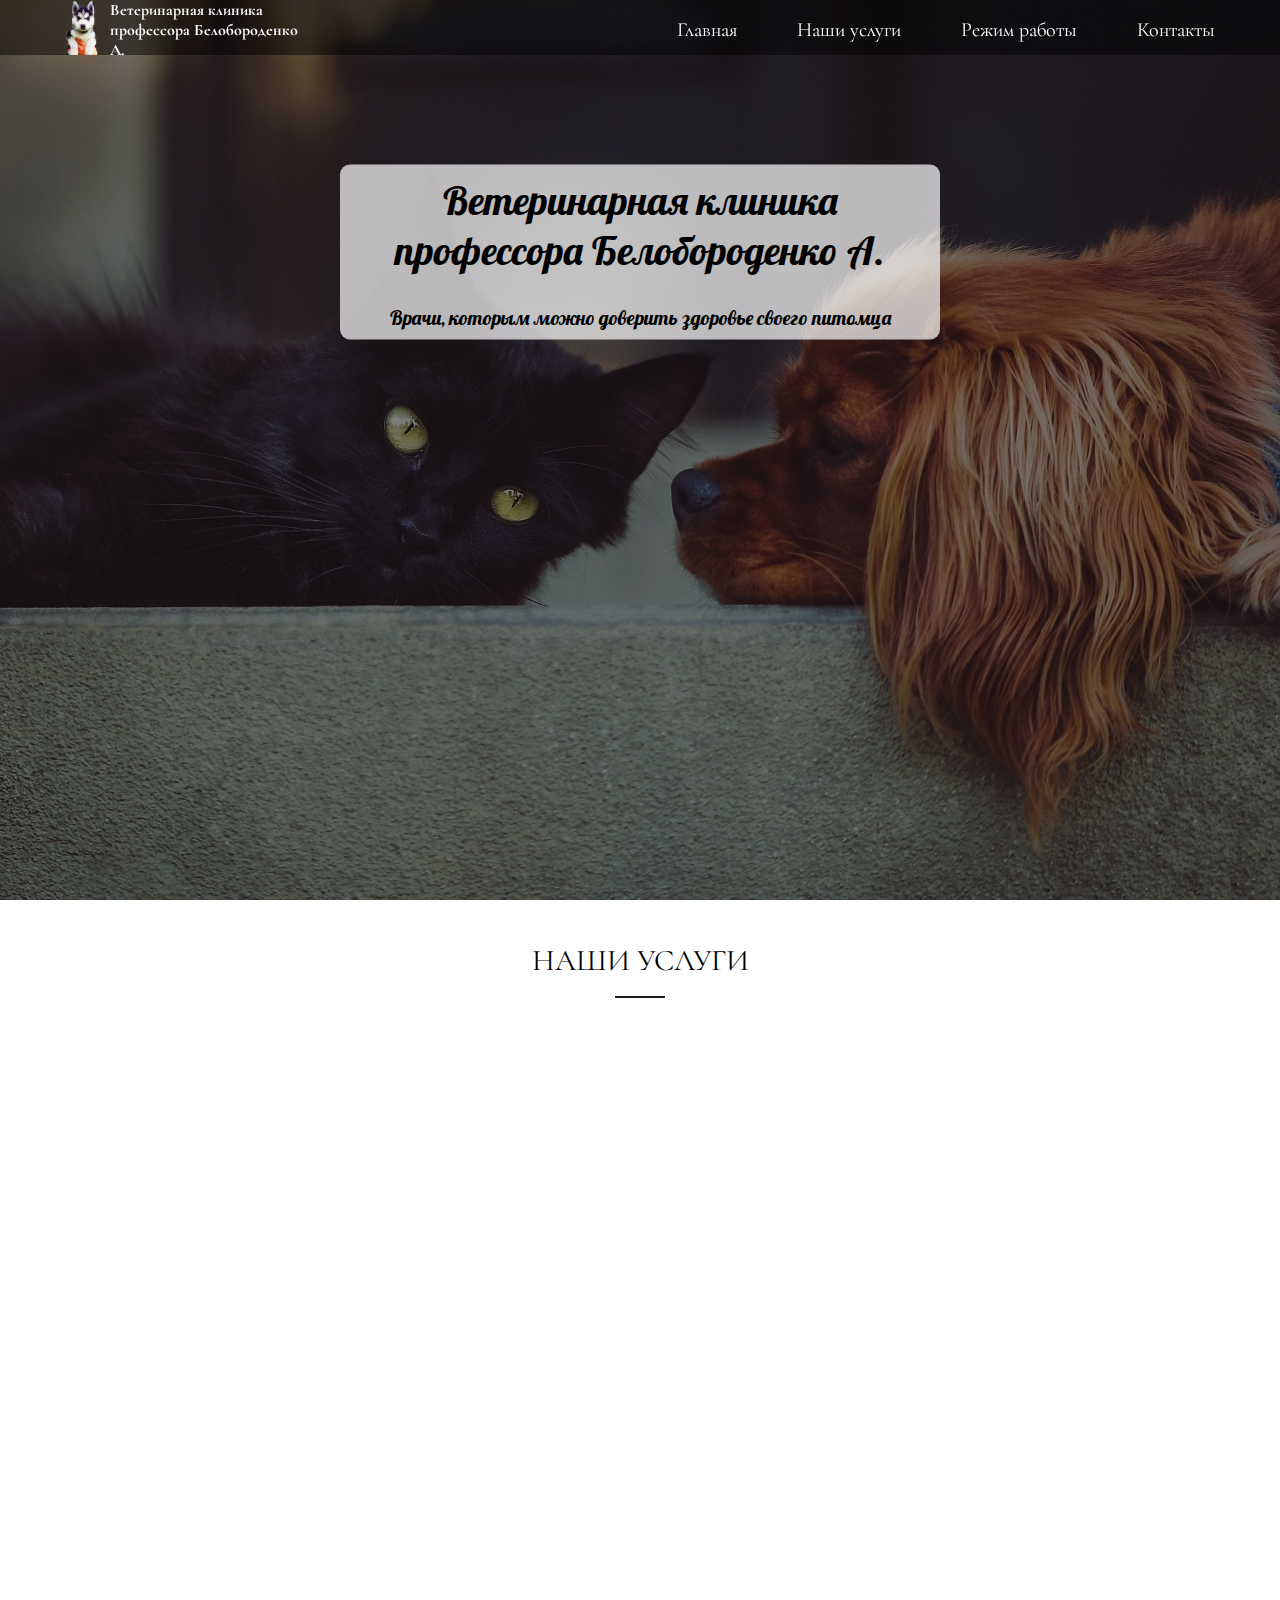
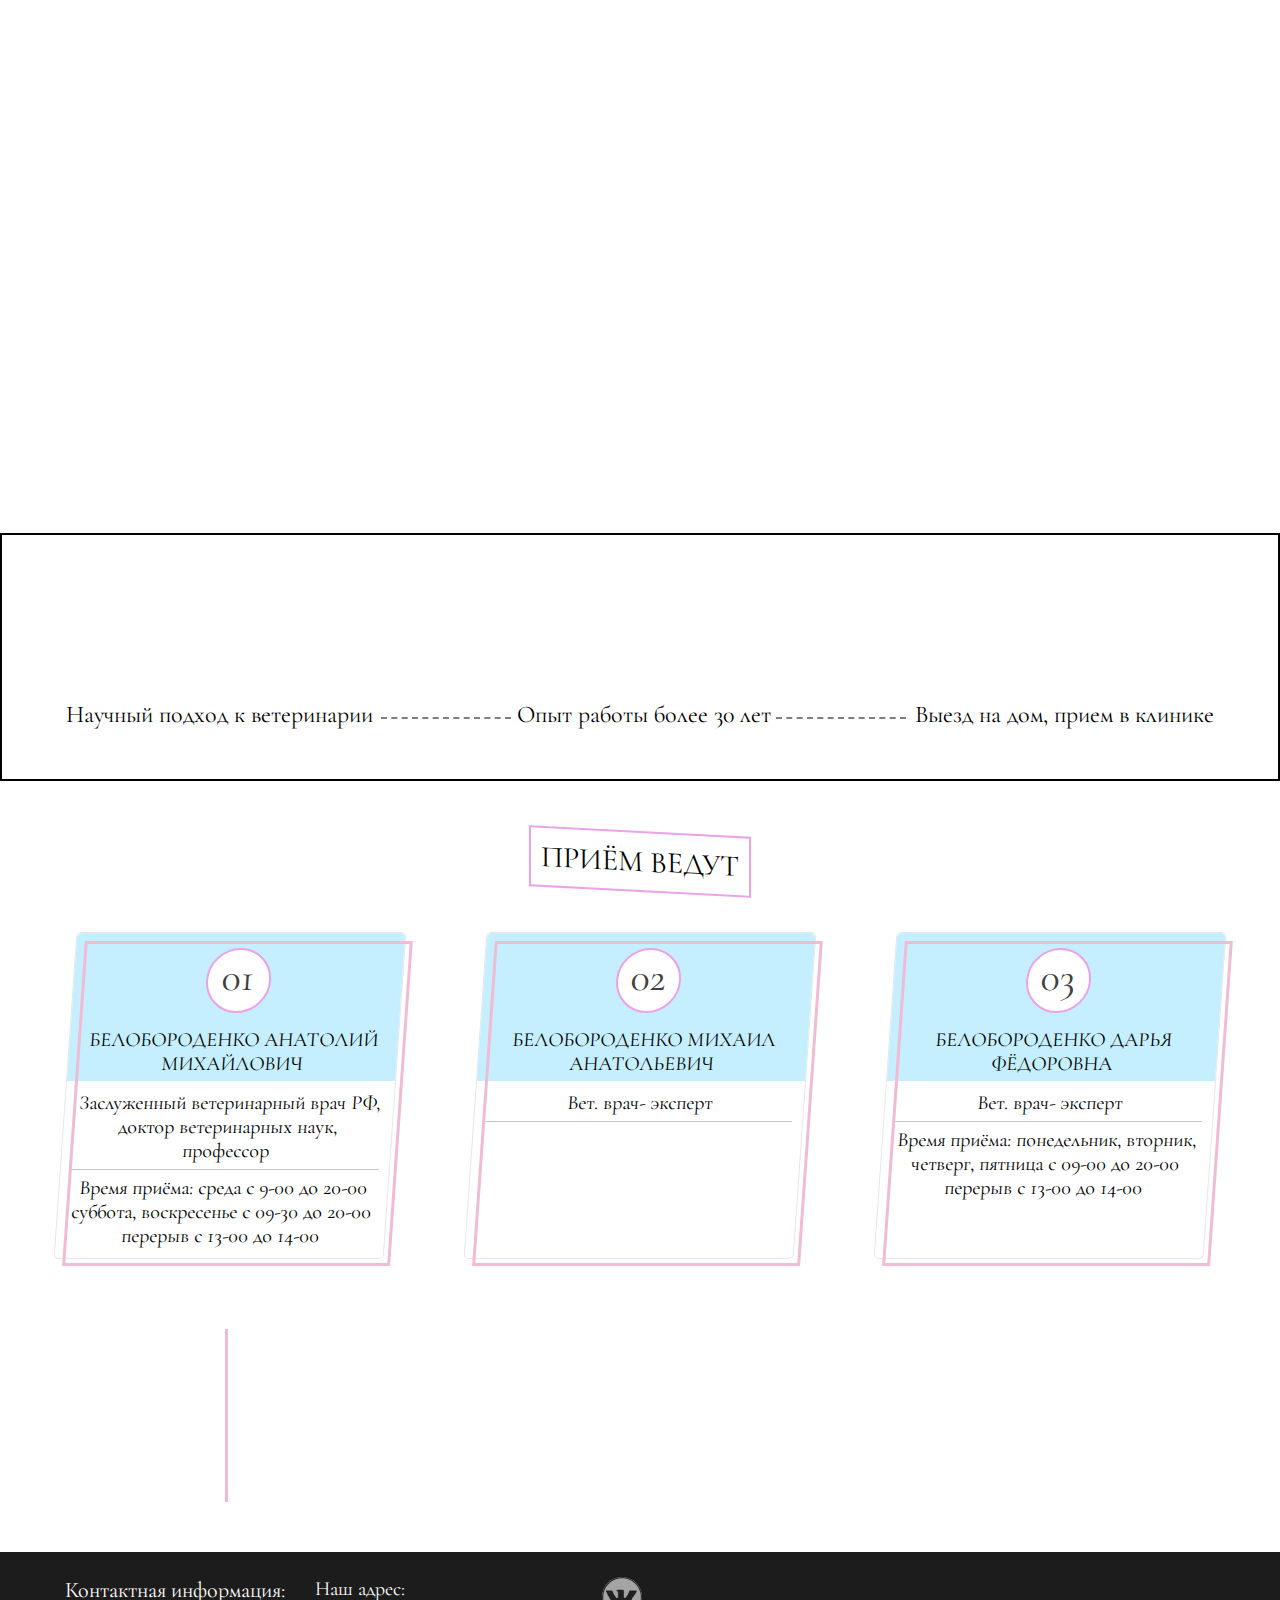
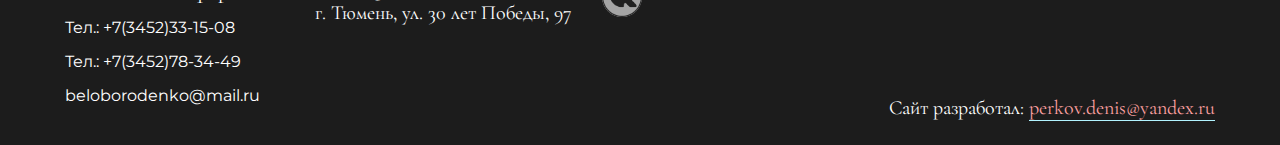
<file: index.html>
<!DOCTYPE html>
<html lang="ru">

<head>
    <meta charset="UTF-8">
    <meta name="viewport" content="width=device-width, initial-scale=1.0">
    <meta name="description" content="Ветеринарная клиника в Тюмени! Врачи, которым можно доверить здоровье своего питомца.">
    <meta name="keywords" content="Ветеринария, ветклиника, Тюмень, помощь питомцу, животному, ветеринария в Тюмени, для собак, кошек, ветеринарная клиника">
    <meta property = "og:locale" content = "ru_RU">
    <meta property = "og:title" content = "Ветеринарная клиника профессора Белобороденко А. в Тюмени">
    <meta property = "og:type" content = "website">
    

    <link rel="stylesheet" href="style.css">
    <link
        href="https://fonts.googleapis.com/css2?family=Cormorant+Garamond:wght@500;700&family=Montserrat:wght@500;700&family=Pacifico&family=Lobster&display=swap"
        rel="stylesheet">
    <link rel="icon" href="images/favicon.ico" type="image/x-icon">
    <title>Ветеринарная клиника Белобороденко А.</title>
</head>

<body>
<!--header-->
    <header class="header">
        <div class="container">
            
            <div class="header__inner">
                <a class="logo__link" href="#logo">
                    <div class="header__logo">
                        <img class="header__logo-img" src="images/logo.webp" alt="Ветеринарная клиника профессора Белобороденко А.">
                        <h3 class="header__logo-text">Ветеринарная клиника профессора Белобороденко А.</h3>
                    </div>
                </a>
                <a class="header__phone" href="tel:+73452331508">+7(3452)33-15-08</a>
                <div class="header__burger">
                    <span></span>
                </div>
                <nav class="header__menu" id="header__nav">
                    <ul class="header__nav">
                        <li> <a class="nav__link" href='#home'>Главная</a></li>
                        <li> <a class="nav__link" href='#services'>Наши услуги</a></li>
                        <li> <a class="nav__link" href='#mode'>Режим работы</a></li>
                        <li> <a class="nav__link last" href='#contacts'>Контакты</a></li>
                    </ul>
                </nav>  
            </div>

        </div>
    </header>
    
<!--Intro-->
    <div class="intro" id="home" style="background-image: url('images/intro.jpg'); background-repeat: no-repeat; background-position: center; background-size: cover;">
        <div class="container">
            <div class="intro__inner">
                <p class="intro__inner-head _anim-items _anim-no-hide">
                    Ветеринарная клиника профессора Белобороденко А.
                </p>
                <p class="intro__inner-text _anim-items _anim-no-hide">
                    Врачи, которым можно доверить здоровье своего питомца
                </p>
            </div>
        </div>    
    </div>
<!--Our services-->
    <div class="services" id="services">
        <div class="container">
            <p class="services__head">
                НАШИ УСЛУГИ
            </p>
            <hr>
            <div class="services__list _anim-items _anim-no-hide">
                <a class="services__link" href="castr.html">
                    <img class="services__img" src="images/castr.webp" alt="Кастрация и стерилизация">
                    <div class="services__items">
                        <span class="services__text">Кастрация и стерилизация<span class="services__arrow"></span></span>
                    </div>
                </a>
                <a class="services__link" href="dent.html">
                    <img class="services__img" src="images/dent.webp" alt="Cтоматология">
                    <div class="services__items">
                        <span class="services__text">Cтоматология<span class="services__arrow"></span></span>
                    </div>
                </a>
                <a class="services__link" href="cardio.html">
                    <img class="services__img" src="images/cardio.webp" alt="Кардиология">
                    <div class="services__items">
                        <span class="services__text">Кардиология<span class="services__arrow"></span></span>
                    </div>
                </a>
            </div>
            <div class="services__list _anim-items _anim-no-hide">
                <a class="services__link" href="derm.html">
                    <img class="services__img" src="images/derm.webp" alt="Дерматология">
                    <div class="services__items">
                        <span class="services__text">Дерматология<span class="services__arrow"></span></span>
                    </div>
                </a>
                <a class="services__link" href="oft.html">
                    <img class="services__img" src="images/oft.webp" alt="Офтальмология">
                    <div class="services__items">
                        <span class="services__text">Офтальмология<span class="services__arrow"></span></span>
                    </div>
                </a>
                <a class="services__link" href="injury.html">
                    <img class="services__img" src="images/injury.webp" alt="Травматология">
                    <div class="services__items">
                        <span class="services__text">Травматология<span class="services__arrow"></span></span>
                    </div>
                </a>
            </div>
            <div class="services__list _anim-items _anim-no-hide">
                <a class="services__link" href="surgery.html">
                    <img class="services__img" src="images/surgery.webp" alt="Сложная хирургия">
                    <div class="services__items">
                        <span class="services__text">Сложная хирургия<span class="services__arrow"></span></span>
                    </div>
                </a>
                <a class="services__link" href="guest.html">
                    <img class="services__img" src="images/guest.webp" alt="Гостиница-стационар">
                    <div class="services__items">
                        <span class="services__text">Гостиница-стационар<span class="services__arrow"></span></span>
                    </div>
                </a>
                <a class="services__link" href="vak.html">
                    <img class="services__img" src="images/vak.webp" alt="Вакцинация">
                    <div class="services__items">
                        <span class="services__text">Вакцинация<span class="services__arrow"></span></span>
                    </div>
                </a>
            </div>
            
            <div class="services__list _anim-items _anim-no-hide">
                <a class="services__link" href="hair.html">
                    <img class="services__img" src="images/hair.webp" alt="Гигиеническая стрижка кошек и собак">
                    <div class="services__items">
                        <span class="services__text">Гигиеническая стрижка кошек и собак<span class="services__arrow"></span></span>
                    </div>
                </a>
                <a class="services__link" href="ekg.html">
                    <img class="services__img" src="images/ekg.webp" alt="Диагностика (УЗИ, ЭКГ, анализы) и лечение">
                    <div class="services__items">
                        <span class="services__text">Диагностика (УЗИ, ЭКГ, анализы) и лечение<span class="services__arrow"></span></span>
                    </div>
                </a>
                <a class="services__link" href="on-line.html">
                    <img class="services__img" src="images/on-line.webp" alt="Возможность on-line консультации со своим лечащим врачом">
                    <div class="services__items">
                        <span class="services__text">Возможность on-line консультации со своим лечащим врачом<span class="services__arrow"></span></span>
                    </div>
                </a>
            </div>
        </div>
    </div>     
<!--features-->   
    <div class="features">
        <div class="container">
            <div class="features__inner">
                <div class="features__item">
                    <div class="features__pic _anim-items"><img class="features__img" src="images/sci.svg" alt="Научный подход к ветеринарии"></div>
                    <span class="features__text b1">Научный подход к ветеринарии</span>
                </div>
                <div class="features__item">
                    <div class="features__pic _anim-items"><span class="pic__two">30</span></div>
                    <span class="features__text b2">Опыт работы более 30 лет</span>
                </div>
                <div class="features__item">
                    <div class="features__pic _anim-items"><img class="features__img" src="images/med.svg" alt="Выезд на дом, прием в клинике"></div>
                    <span class="features__text">Выезд на дом, прием в клинике</span>
                </div>
            </div>
        </div>
    </div>
<!--Staff-->
    <div class="staff">
        <div class="container">
            <p class="staff__head">
                ПРИЁМ ВЕДУТ
            </p>

            <ul class="staff__inner _anim-items">
                <li>
                    <div class="staff__inner-head">
                        <span>01</span>
                        <p class="staff__name">БЕЛОБОРОДЕНКО АНАТОЛИЙ МИХАЙЛОВИЧ</p>
                    </div>
                    <div class="staff__inner-body">
                        <p class="staff__position">Заслуженный ветеринарный врач РФ, доктор ветеринарных наук, профессор</p>
                        <p class="staff__text">Время приёма: среда с 9-00 до 20-00 суббота, воскресенье с 09-30 до 20-00 перерыв с 13-00 до 14-00</p>
                    </div>
                </li>
                <li>
                    <div class="staff__inner-head">
                        <span>02</span>
                        <p class="staff__name">БЕЛОБОРОДЕНКО МИХАИЛ АНАТОЛЬЕВИЧ</p>
                    </div>
                    <div class="staff__inner-body">
                        <p class="staff__position">Вет. врач- эксперт</p>
                    </div>
                </li>
                <li>
                    <div class="staff__inner-head">
                        <span>03</span>
                        <p class="staff__name">БЕЛОБОРОДЕНКО ДАРЬЯ ФЁДОРОВНА</p>
                    </div>
                    <div class="staff__inner-body">
                        <p class="staff__position">Вет. врач- эксперт</p>
                        <p class="staff__text">Время приёма: понедельник, вторник, четверг, пятница с 09-00 до 20-00 перерыв с 13-00 до 14-00</p>
                    </div>
                </li>
            </ul>
        </div>
    </div>
<!--mode-->
    <div class="mode" id="mode">
        <div class="container">
            <div class="mode__inner">
                <div class="mode__img _anim-items"><img class="mode__calendar" src="images/calendar.svg" alt="РЕЖИМ РАБОТЫ"></div>
                <ul class="mode__text _anim-items">
                    <li>РЕЖИМ РАБОТЫ</li>
                    <li><span>ПН-ПТ</span> – <span>С 9:00 до 20:00</span> по предварительной записи (запись по телефону: 33-15-08, 8(963)061-27-76)</li>
                    <li><span>СБ-ВС</span> – <span>С 9:30 до 20:00</span> по записи и в порядке живой очереди (телефон: 33-15-08, 78-34-49)</li>
                    <li>Перерыв с 13:00 до 14:00</li>
                    <li><span>Выезд на дом:</span> 33-15-08, +7(963)061-27-76, 78-34-49;</li>
                    <li>Возможен приём в более позднее время по предварительной договорённости по телефону.</li>
                    <li>Прием на дому или в клинике без выходных по предварительной записи.</li>
                </ul> 
            </div>
        </div>
    </div>
<!--footer-->
    <footer class="footer" id="contacts">
        <div class="container">
            <div class="footer__inner">
                <div class="footer__info">
                    <div class="contacts">
                        <span>Контактная информация:</span>
                        <a href="tel:+73452331508">Тел.: +7(3452)33-15-08</a>
                        <a href="tel:+73452783449">Тел.: +7(3452)78-34-49</a>
                        <a href="mailto:beloborodenko@mail.ru">beloborodenko@mail.ru</a>
                    </div>
                    <span class="footer__adress">Наш адрес:<br> г. Тюмень, ул. 30 лет Победы, 97</span>
                    <a href="https://vk.com/beloborodenko"><img class="vk__img" src="images/vk.png" alt="VK"></a>
                </div> 
                <div class="dev">Сайт разработал: <a href="mailto:perkov.denis@yandex.ru">perkov.denis@yandex.ru</a></div>
            </div>
        </div>
    </footer>

    <script src="jquery-3.5.0.min.js"></script>
    <script src="script.js"></script>
    </body>
</html>
</file>
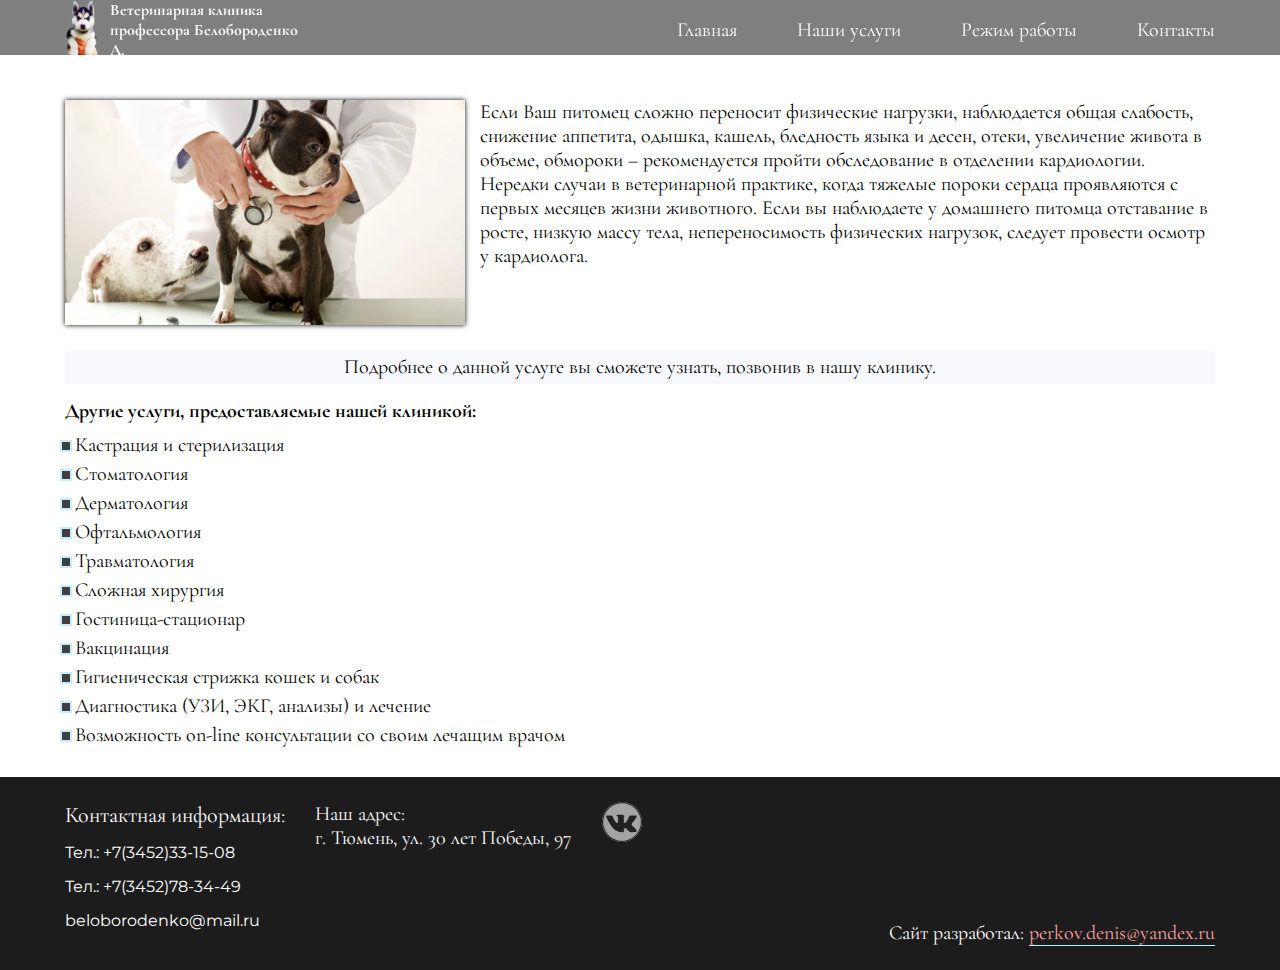
<file: cardio.html>
<!DOCTYPE html>
<html lang="ru">

<head>
    <meta charset="UTF-8">
    <meta name="viewport" content="width=device-width, initial-scale=1.0">
    <meta name="description" content="Ветеринарная клиника в Тюмени! Врачи, которым можно доверить здоровье своего питомца.">
    <meta name="keywords" content="Ветеринария, ветклиника, Тюмень, помощь питомцу, животному, ветеринария в Тюмени, для собак, кошек, ветеринарная клиника">
    <link rel="stylesheet" href="style.css">
    <link
        href="https://fonts.googleapis.com/css2?family=Cormorant+Garamond:wght@500;700&family=Montserrat:wght@500;700&family=Pacifico&family=Lobster&display=swap"
        rel="stylesheet">
    <link rel="icon" href="images/favicon.ico" type="image/x-icon">
    <title>Ветеринарная клиника Белобороденко</title>
</head>

<body>
   <header class="header">
      <div class="container">
          
          <div class="header__inner">
              <a class="logo__link" href="index.html#logo">
                  <div class="header__logo">
                      <img class="header__logo-img" src="images/logo.png" alt="Ветеринарная клиника профессора Белобороденко А.">
                      <h3 class="header__logo-text">Ветеринарная клиника профессора Белобороденко А.</h3>
                  </div>
              </a>
              <div class="header__burger">
                  <span></span>
              </div>
              <nav class="header__menu">
                  <ul class="header__nav">
                      <li> <a class="nav__link" href='index.html#home'>Главная</a></li>
                      <li> <a class="nav__link" href='index.html#services'>Наши услуги</a></li>
                      <li> <a class="nav__link" href='index.html#mode'>Режим работы</a></li>
                      <li> <a class="nav__link last" href='index.html#contacts'>Контакты</a></li>
                  </ul>
              </nav>  
          </div>

      </div>
  </header>
<div class="wrapper">
  
    <div class="descr">
        <div class="container">
            <div class="descr__wrap">
                <div class="descr__img-wrap"><img class="descr__img" src="images/cardio.webp" alt="Кардиология"></div>
                <div class="descr__text">
                    Если Ваш питомец сложно переносит физические нагрузки, наблюдается общая слабость, снижение аппетита, одышка, кашель, бледность языка и десен, отеки, увеличение живота в объеме, обмороки – рекомендуется пройти обследование в отделении кардиологии. Нередки случаи в ветеринарной практике, когда тяжелые пороки сердца проявляются с первых месяцев жизни животного. Если вы наблюдаете у домашнего питомца отставание в росте, низкую массу тела, непереносимость физических нагрузок, следует провести осмотр у кардиолога.
                </div>
            </div>
            <div class="other__services">
                <p>Подробнее о данной услуге вы сможете узнать, позвонив в нашу клинику.</p>
                <p>Другие услуги, предоставляемые нашей клиникой:</p>
                <ul class="_anim-items">
                    <li><a href="castr.html">Кастрация и стерилизация</a></li>
                    <li><a href="dent.html">Cтоматология</a></li>
                    <li><a href="derm.html">Дерматология</a></li>
                    <li><a href="oft.html">Офтальмология</a></li>
                    <li><a href="injury.html">Травматология</a></li>
                    <li><a href="surgery.html">Сложная хирургия</a></li>
                    <li><a href="guest.html">Гостиница-стационар</a></li>
                    <li><a href="vak.html">Вакцинация</a></li>
                    <li><a href="hair.html">Гигиеническая стрижка кошек и собак</a></li>
                    <li><a href="ekg.html">Диагностика (УЗИ, ЭКГ, анализы) и лечение</a></li>
                    <li><a href="on-line.html">Возможность on-line консультации со своим лечащим врачом</a></li>
                </ul>
            </div>
        </div>
  </div>




  <footer class="footer" id="contacts">
        <div class="container">
            <div class="footer__inner">
                <div class="footer__info">
                    <div class="contacts">
                        <span>Контактная информация:</span>
                        <a href="tel:+73452331508">Тел.: +7(3452)33-15-08</a>
                        <a href="tel:+73452783449">Тел.: +7(3452)78-34-49</a>
                        <a href="mailto:beloborodenko@mail.ru">beloborodenko@mail.ru</a>
                    </div>
                    <span class="footer__adress">Наш адрес:<br> г. Тюмень, ул. 30 лет Победы, 97</span>
                    <a href="https://vk.com/beloborodenko"><img class="vk__img" src="images/vk.png" alt="VK"></a>
                </div> 
                <div class="dev">Сайт разработал: <a href="mailto:perkov.denis@yandex.ru">perkov.denis@yandex.ru</a></div>
            </div>
        </div>
    </footer>

</div>
<script src="jquery-3.5.0.min.js"></script>
<script src="script.js"></script>
</body>
</html>
</file>
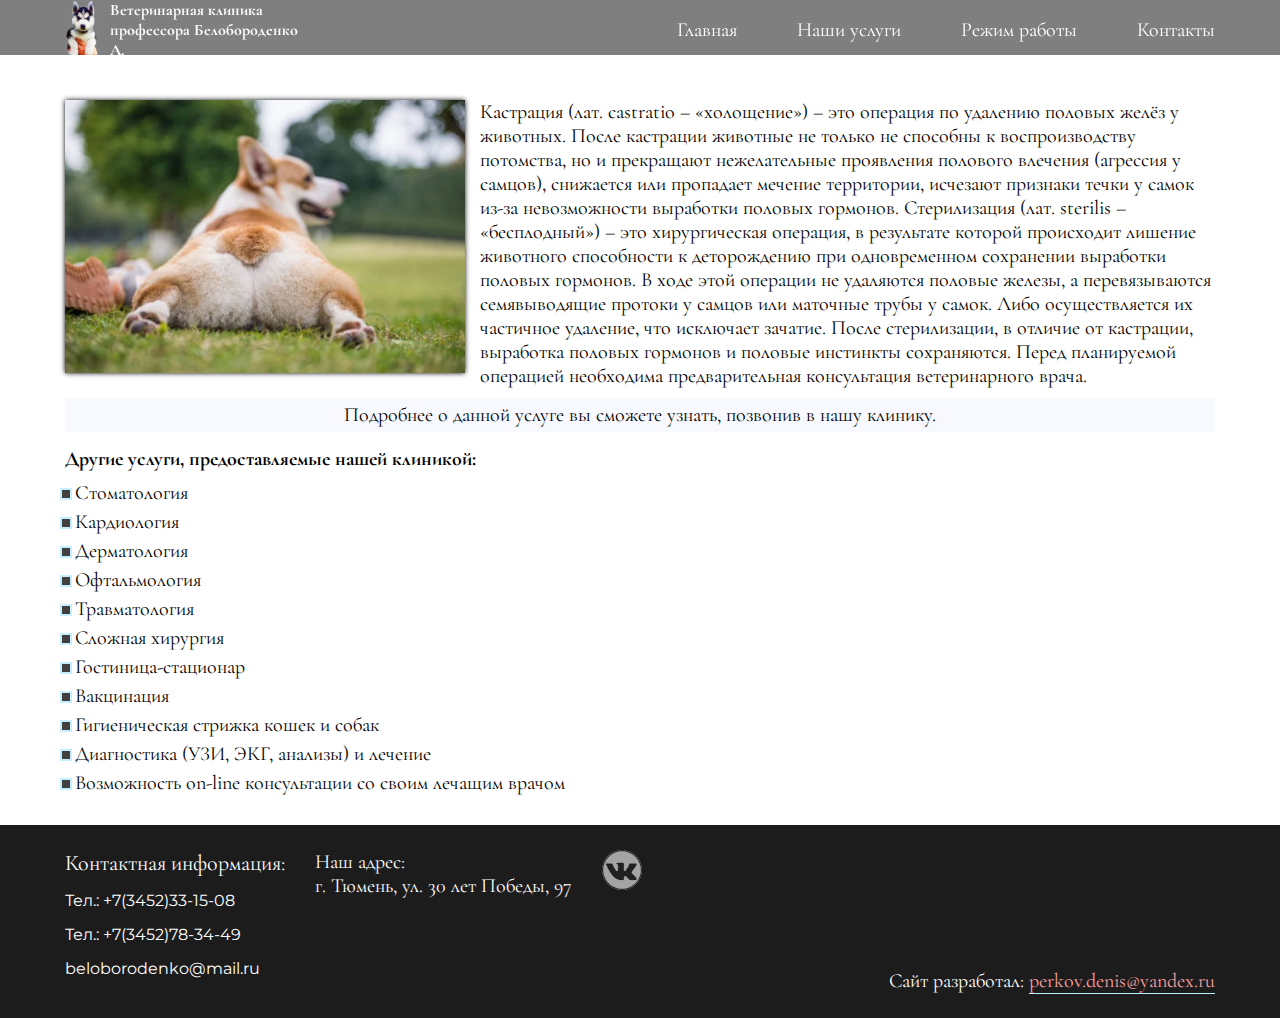
<file: castr.html>
<!DOCTYPE html>
<html lang="ru">

<head>
    <meta charset="UTF-8">
    <meta name="viewport" content="width=device-width, initial-scale=1.0">
    <meta name="description" content="Ветеринарная клиника в Тюмени! Врачи, которым можно доверить здоровье своего питомца.">
    <meta name="keywords" content="Ветеринария, ветклиника, Тюмень, помощь питомцу, животному, ветеринария в Тюмени, для собак, кошек, ветеринарная клиника">
    <link rel="stylesheet" href="style.css">
    <link
        href="https://fonts.googleapis.com/css2?family=Cormorant+Garamond:wght@500;700&family=Montserrat:wght@500;700&family=Pacifico&family=Lobster&display=swap"
        rel="stylesheet">
    <link rel="icon" href="images/favicon.ico" type="image/x-icon">
    <title>Ветеринарная клиника Белобороденко</title>
</head>

<body>
   <header class="header">
      <div class="container">
          
          <div class="header__inner">
              <a class="logo__link" href="index.html#logo">
                  <div class="header__logo">
                      <img class="header__logo-img" src="images/logo.png" alt="Ветеринарная клиника профессора Белобороденко А.">
                      <h3 class="header__logo-text">Ветеринарная клиника профессора Белобороденко А.</h3>
                  </div>
              </a>
              <div class="header__burger">
                  <span></span>
              </div>
              <nav class="header__menu">
                  <ul class="header__nav">
                      <li> <a class="nav__link" href='index.html#home'>Главная</a></li>
                      <li> <a class="nav__link" href='index.html#services'>Наши услуги</a></li>
                      <li> <a class="nav__link" href='index.html#mode'>Режим работы</a></li>
                      <li> <a class="nav__link last" href='index.html#contacts'>Контакты</a></li>
                  </ul>
              </nav>  
          </div>

      </div>
  </header>
<div class="wrapper">
  
    <div class="descr">
        <div class="container">
            <div class="descr__wrap">
                <div class="descr__img-wrap"><img class="descr__img" src="images/castr.webp" alt="Кастрация"></div>
                <div class="descr__text">
                    Кастрация (лат. castratio – «холощение») – это операция по удалению половых желёз у животных.
                    После кастрации животные не только не способны к воспроизводству потомства, но и прекращают нежелательные проявления полового влечения (агрессия у самцов), снижается или пропадает мечение территории, исчезают признаки течки у самок из-за невозможности выработки половых гормонов.
                    Стерилизация (лат. sterilis – «бесплодный») – это хирургическая операция, в результате которой происходит лишение животного способности к деторождению при одновременном сохранении выработки половых гормонов. В ходе этой операции не удаляются половые железы, а перевязываются семявыводящие протоки у самцов или маточные трубы у самок. Либо осуществляется их частичное удаление, что исключает зачатие. После стерилизации, в отличие от кастрации, выработка половых гормонов и половые инстинкты сохраняются.
                    Перед планируемой операцией необходима предварительная консультация ветеринарного врача.
                </div>
            </div>
            <div class="other__services">
                <p>Подробнее о данной услуге вы сможете узнать, позвонив в нашу клинику.</p>
                <p>Другие услуги, предоставляемые нашей клиникой:</p>
                <ul class="_anim-items">
                    <li><a href="dent.html">Cтоматология</a></li>
                    <li><a href="cardio.html">Кардиология</a></li>
                    <li><a href="derm.html">Дерматология</a></li>
                    <li><a href="oft.html">Офтальмология</a></li>
                    <li><a href="injury.html">Травматология</a></li>
                    <li><a href="surgery.html">Сложная хирургия</a></li>
                    <li><a href="guest.html">Гостиница-стационар</a></li>
                    <li><a href="vak.html">Вакцинация</a></li>
                    <li><a href="hair.html">Гигиеническая стрижка кошек и собак</a></li>
                    <li><a href="ekg.html">Диагностика (УЗИ, ЭКГ, анализы) и лечение</a></li>
                    <li><a href="on-line.html">Возможность on-line консультации со своим лечащим врачом</a></li>
                </ul>
            </div>
        </div>
  </div>




  <footer class="footer" id="contacts">
        <div class="container">
            <div class="footer__inner">
                <div class="footer__info">
                    <div class="contacts">
                        <span>Контактная информация:</span>
                        <a href="tel:+73452331508">Тел.: +7(3452)33-15-08</a>
                        <a href="tel:+73452783449">Тел.: +7(3452)78-34-49</a>
                        <a href="mailto:beloborodenko@mail.ru">beloborodenko@mail.ru</a>
                    </div>
                    <span class="footer__adress">Наш адрес:<br> г. Тюмень, ул. 30 лет Победы, 97</span>
                    <a href="https://vk.com/beloborodenko"><img class="vk__img" src="images/vk.png" alt="VK"></a>
                </div> 
                <div class="dev">Сайт разработал: <a href="mailto:perkov.denis@yandex.ru">perkov.denis@yandex.ru</a></div>
            </div>
        </div>
    </footer>

</div>
<script src="jquery-3.5.0.min.js"></script>
<script src="script.js"></script>
</body>
</html>
</file>
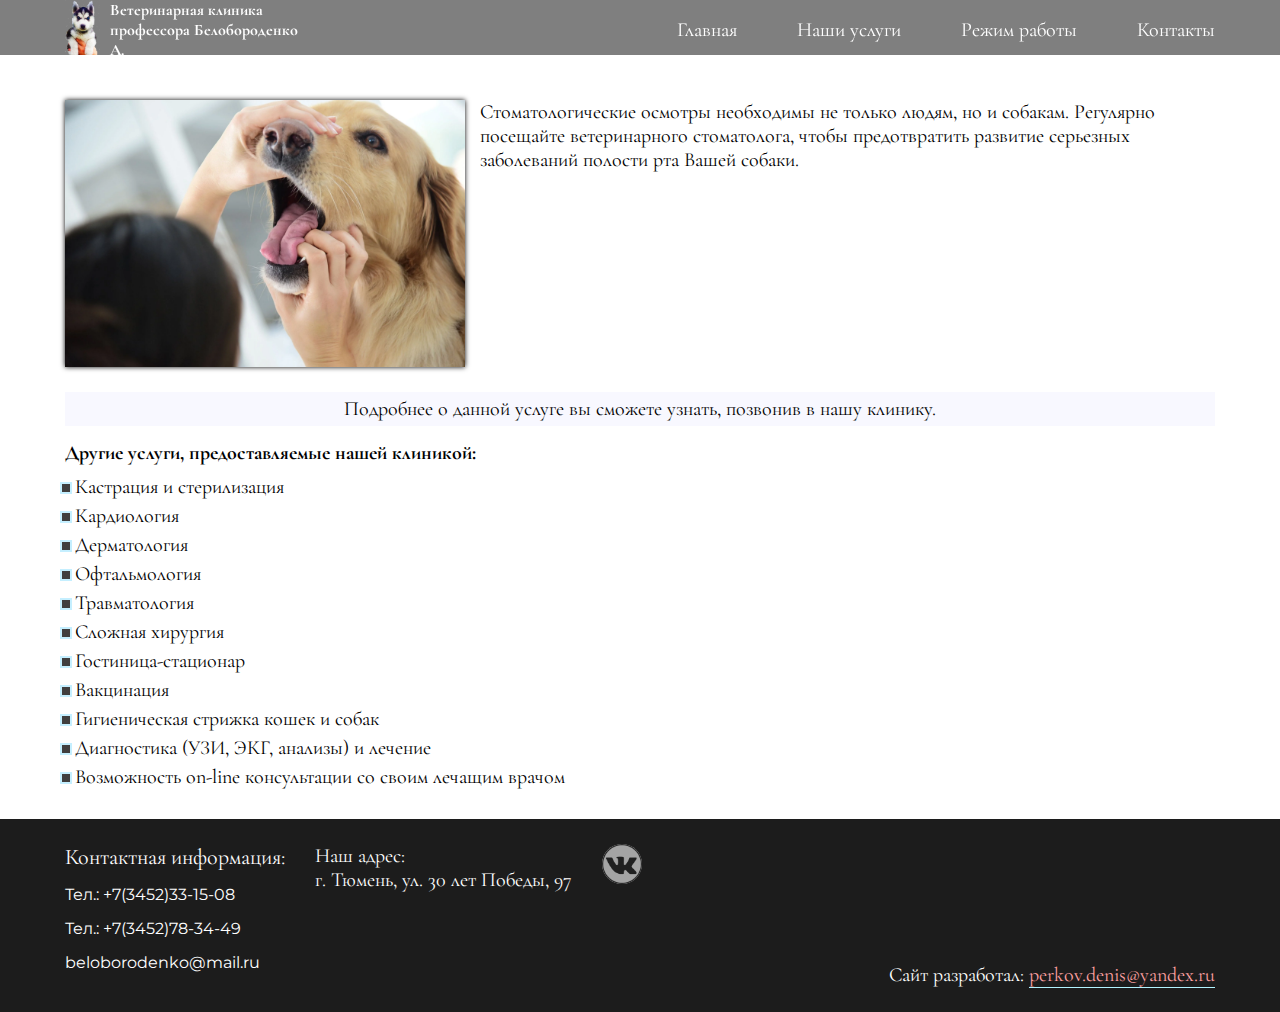
<file: dent.html>
<!DOCTYPE html>
<html lang="ru">

<head>
    <meta charset="UTF-8">
    <meta name="viewport" content="width=device-width, initial-scale=1.0">
    <meta name="description" content="Ветеринарная клиника в Тюмени! Врачи, которым можно доверить здоровье своего питомца.">
    <meta name="keywords" content="Ветеринария, ветклиника, Тюмень, помощь питомцу, животному, ветеринария в Тюмени, для собак, кошек, ветеринарная клиника">
    <link rel="stylesheet" href="style.css">
    <link
        href="https://fonts.googleapis.com/css2?family=Cormorant+Garamond:wght@500;700&family=Montserrat:wght@500;700&family=Pacifico&family=Lobster&display=swap"
        rel="stylesheet">
    <link rel="icon" href="images/favicon.ico" type="image/x-icon">
    <title>Ветеринарная клиника Белобороденко</title>
</head>

<body>
   <header class="header">
      <div class="container">
          
          <div class="header__inner">
              <a class="logo__link" href="index.html#logo">
                  <div class="header__logo">
                      <img class="header__logo-img" src="images/logo.png" alt="Ветеринарная клиника профессора Белобороденко А.">
                      <h3 class="header__logo-text">Ветеринарная клиника профессора Белобороденко А.</h3>
                  </div>
              </a>
              <div class="header__burger">
                  <span></span>
              </div>
              <nav class="header__menu">
                  <ul class="header__nav">
                      <li> <a class="nav__link" href='index.html#home'>Главная</a></li>
                      <li> <a class="nav__link" href='index.html#services'>Наши услуги</a></li>
                      <li> <a class="nav__link" href='index.html#mode'>Режим работы</a></li>
                      <li> <a class="nav__link last" href='index.html#contacts'>Контакты</a></li>
                  </ul>
              </nav>  
          </div>

      </div>
  </header>
<div class="wrapper">
  
    <div class="descr">
        <div class="container">
            <div class="descr__wrap">
                <div class="descr__img-wrap"><img class="descr__img" src="images/dent.webp" alt="Стоматология"></div>
                <div class="descr__text">
                    Стоматологические осмотры необходимы не только людям, но и собакам. Регулярно посещайте ветеринарного стоматолога, чтобы предотвратить развитие серьезных заболеваний полости рта Вашей собаки.
                </div>
            </div>
            <div class="other__services">
                <p>Подробнее о данной услуге вы сможете узнать, позвонив в нашу клинику.</p>
                <p>Другие услуги, предоставляемые нашей клиникой:</p>
                <ul class="_anim-items">
                    <li><a href="castr.html">Кастрация и стерилизация</a></li>
                    <li><a href="cardio.html">Кардиология</a></li>
                    <li><a href="derm.html">Дерматология</a></li>
                    <li><a href="oft.html">Офтальмология</a></li>
                    <li><a href="injury.html">Травматология</a></li>
                    <li><a href="surgery.html">Сложная хирургия</a></li>
                    <li><a href="guest.html">Гостиница-стационар</a></li>
                    <li><a href="vak.html">Вакцинация</a></li>
                    <li><a href="hair.html">Гигиеническая стрижка кошек и собак</a></li>
                    <li><a href="ekg.html">Диагностика (УЗИ, ЭКГ, анализы) и лечение</a></li>
                    <li><a href="on-line.html">Возможность on-line консультации со своим лечащим врачом</a></li>
                </ul>
            </div>
        </div>
  </div>




  <footer class="footer" id="contacts">
        <div class="container">
            <div class="footer__inner">
                <div class="footer__info">
                    <div class="contacts">
                        <span>Контактная информация:</span>
                        <a href="tel:+73452331508">Тел.: +7(3452)33-15-08</a>
                        <a href="tel:+73452783449">Тел.: +7(3452)78-34-49</a>
                        <a href="mailto:beloborodenko@mail.ru">beloborodenko@mail.ru</a>
                    </div>
                    <span class="footer__adress">Наш адрес:<br> г. Тюмень, ул. 30 лет Победы, 97</span>
                    <a href="https://vk.com/beloborodenko"><img class="vk__img" src="images/vk.png" alt="VK"></a>
                </div> 
                <div class="dev">Сайт разработал: <a href="mailto:perkov.denis@yandex.ru">perkov.denis@yandex.ru</a></div>
            </div>
        </div>
    </footer>

</div>
<script src="jquery-3.5.0.min.js"></script>
<script src="script.js"></script>
</body>
</html>
</file>
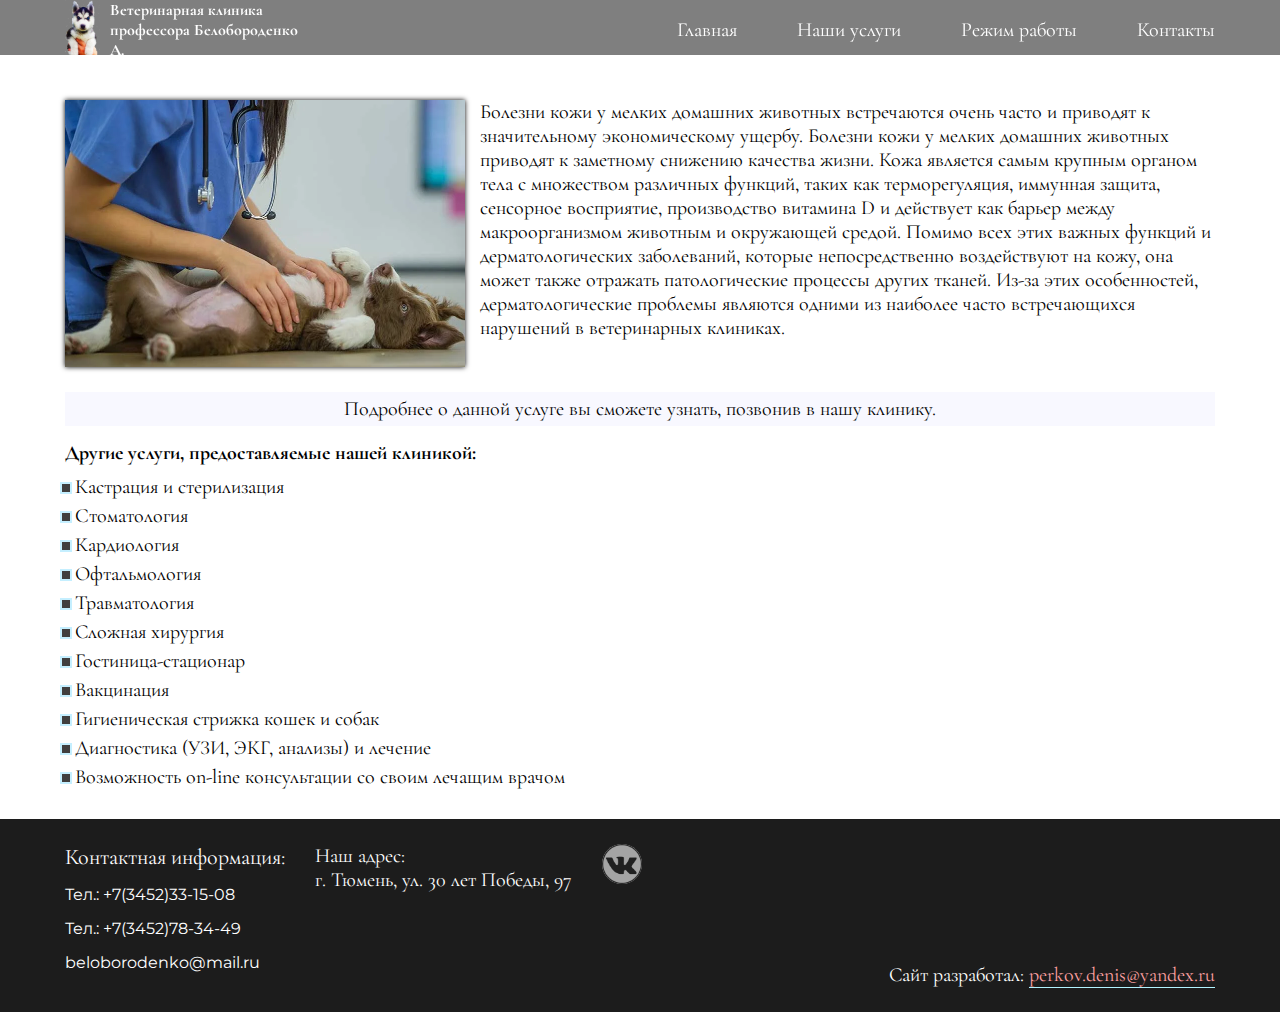
<file: derm.html>
<!DOCTYPE html>
<html lang="ru">

<head>
    <meta charset="UTF-8">
    <meta name="viewport" content="width=device-width, initial-scale=1.0">
    <meta name="description" content="Ветеринарная клиника в Тюмени! Врачи, которым можно доверить здоровье своего питомца.">
    <meta name="keywords" content="Ветеринария, ветклиника, Тюмень, помощь питомцу, животному, ветеринария в Тюмени, для собак, кошек, ветеринарная клиника">
    <link rel="stylesheet" href="style.css">
    <link
        href="https://fonts.googleapis.com/css2?family=Cormorant+Garamond:wght@500;700&family=Montserrat:wght@500;700&family=Pacifico&family=Lobster&display=swap"
        rel="stylesheet">
    <link rel="icon" href="images/favicon.ico" type="image/x-icon">
    <title>Ветеринарная клиника Белобороденко</title>
</head>

<body>
   <header class="header">
      <div class="container">
          
          <div class="header__inner">
              <a class="logo__link" href="index.html#logo">
                  <div class="header__logo">
                      <img class="header__logo-img" src="images/logo.webp" alt="Ветеринарная клиника профессора Белобороденко А.">
                      <h3 class="header__logo-text">Ветеринарная клиника профессора Белобороденко А.</h3>
                  </div>
              </a>
              <div class="header__burger">
                  <span></span>
              </div>
              <nav class="header__menu">
                  <ul class="header__nav">
                      <li> <a class="nav__link" href='index.html#home'>Главная</a></li>
                      <li> <a class="nav__link" href='index.html#services'>Наши услуги</a></li>
                      <li> <a class="nav__link" href='index.html#mode'>Режим работы</a></li>
                      <li> <a class="nav__link last" href='index.html#contacts'>Контакты</a></li>
                  </ul>
              </nav>  
          </div>

      </div>
  </header>
<div class="wrapper">
  
    <div class="descr">
        <div class="container">
            <div class="descr__wrap">
                <div class="descr__img-wrap"><img class="descr__img" src="images/derm.webp" alt="Дерматология"></div>
                <div class="descr__text">
                    Болезни кожи у мелких домашних животных встречаются очень часто и приводят к значительному экономическому ущербу. Болезни кожи у мелких домашних животных приводят к заметному снижению качества жизни. Кожа является самым крупным органом тела с множеством различных функций, таких как терморегуляция, иммунная защита, сенсорное восприятие, производство витамина D и действует как барьер между макроорганизмом животным и окружающей средой. Помимо всех этих важных функций и дерматологических заболеваний, которые непосредственно воздействуют на кожу, она может также отражать патологические процессы других тканей. Из-за этих особенностей, дерматологические проблемы являются одними из наиболее часто встречающихся нарушений в ветеринарных клиниках.
                </div>
            </div>
            <div class="other__services">
                <p>Подробнее о данной услуге вы сможете узнать, позвонив в нашу клинику.</p>
                <p>Другие услуги, предоставляемые нашей клиникой:</p>
                <ul class="_anim-items">
                    <li><a href="castr.html">Кастрация и стерилизация</a></li>
                    <li><a href="dent.html">Cтоматология</a></li>
                    <li><a href="cardio.html">Кардиология</a></li>
                    <li><a href="oft.html">Офтальмология</a></li>
                    <li><a href="injury.html">Травматология</a></li>
                    <li><a href="surgery.html">Сложная хирургия</a></li>
                    <li><a href="guest.html">Гостиница-стационар</a></li>
                    <li><a href="vak.html">Вакцинация</a></li>
                    <li><a href="hair.html">Гигиеническая стрижка кошек и собак</a></li>
                    <li><a href="ekg.html">Диагностика (УЗИ, ЭКГ, анализы) и лечение</a></li>
                    <li><a href="on-line.html">Возможность on-line консультации со своим лечащим врачом</a></li>
                </ul>
            </div>
        </div>
  </div>




  <footer class="footer" id="contacts">
        <div class="container">
            <div class="footer__inner">
                <div class="footer__info">
                    <div class="contacts">
                        <span>Контактная информация:</span>
                        <a href="tel:+73452331508">Тел.: +7(3452)33-15-08</a>
                        <a href="tel:+73452783449">Тел.: +7(3452)78-34-49</a>
                        <a href="mailto:beloborodenko@mail.ru">beloborodenko@mail.ru</a>
                    </div>
                    <span class="footer__adress">Наш адрес:<br> г. Тюмень, ул. 30 лет Победы, 97</span>
                    <a href="https://vk.com/beloborodenko"><img class="vk__img" src="images/vk.png" alt="VK"></a>
                </div> 
                <div class="dev">Сайт разработал: <a href="mailto:perkov.denis@yandex.ru">perkov.denis@yandex.ru</a></div>
            </div>
        </div>
    </footer>

</div>
<script src="jquery-3.5.0.min.js"></script>
<script src="script.js"></script>
</body>
</html>
</file>
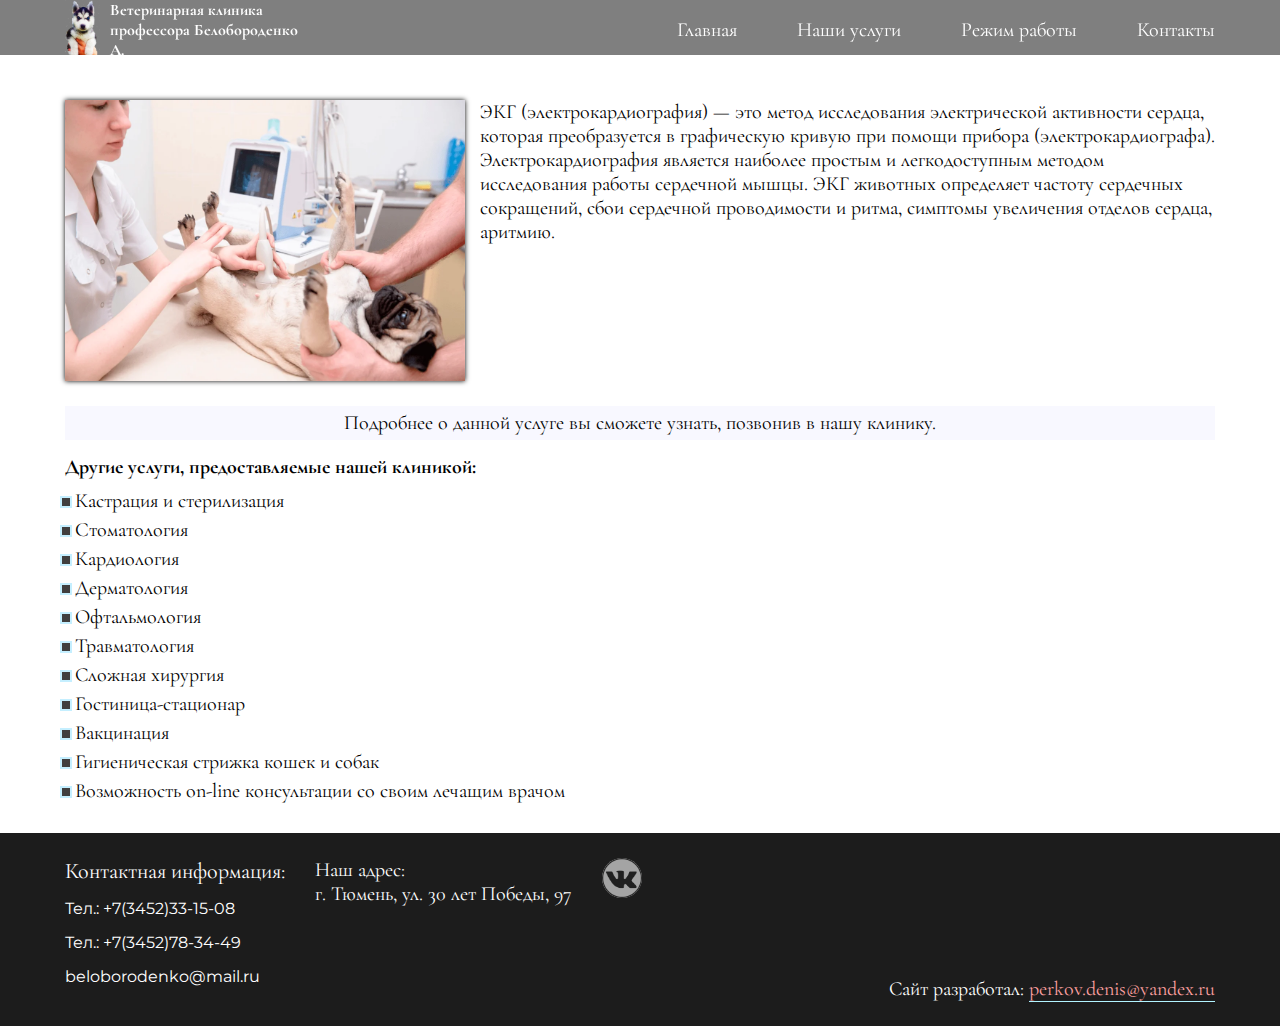
<file: ekg.html>
<!DOCTYPE html>
<html lang="ru">

<head>
    <meta charset="UTF-8">
    <meta name="viewport" content="width=device-width, initial-scale=1.0">
    <meta name="description" content="Ветеринарная клиника в Тюмени! Врачи, которым можно доверить здоровье своего питомца.">
    <meta name="keywords" content="Ветеринария, ветклиника, Тюмень, помощь питомцу, животному, ветеринария в Тюмени, для собак, кошек, ветеринарная клиника">
    <link rel="stylesheet" href="style.css">
    <link
        href="https://fonts.googleapis.com/css2?family=Cormorant+Garamond:wght@500;700&family=Montserrat:wght@500;700&family=Pacifico&family=Lobster&display=swap"
        rel="stylesheet">
    <link rel="icon" href="images/favicon.ico" type="image/x-icon">
    <title>Ветеринарная клиника Белобороденко</title>
</head>

<body>
   <header class="header">
      <div class="container">
          
          <div class="header__inner">
              <a class="logo__link" href="index.html#logo">
                  <div class="header__logo">
                      <img class="header__logo-img" src="images/logo.webp" alt="Ветеринарная клиника профессора Белобороденко А.">
                      <h3 class="header__logo-text">Ветеринарная клиника профессора Белобороденко А.</h3>
                  </div>
              </a>
              <div class="header__burger">
                  <span></span>
              </div>
              <nav class="header__menu">
                  <ul class="header__nav">
                      <li> <a class="nav__link" href='index.html#home'>Главная</a></li>
                      <li> <a class="nav__link" href='index.html#services'>Наши услуги</a></li>
                      <li> <a class="nav__link" href='index.html#mode'>Режим работы</a></li>
                      <li> <a class="nav__link last" href='index.html#contacts'>Контакты</a></li>
                  </ul>
              </nav>  
          </div>

      </div>
  </header>
<div class="wrapper">
  
    <div class="descr">
        <div class="container">
            <div class="descr__wrap">
                <div class="descr__img-wrap"><img class="descr__img" src="images/ekg.webp" alt="ЭКГ"></div>
                <div class="descr__text">
                    ЭКГ (электрокардиография) — это метод исследования электрической активности сердца, которая преобразуется в графическую кривую при помощи прибора (электрокардиографа). Электрокардиография является наиболее простым и легкодоступным методом исследования работы сердечной мышцы.
                    ЭКГ животных определяет частоту сердечных сокращений, сбои сердечной проводимости и ритма, симптомы увеличения отделов сердца, аритмию.
                </div>
            </div>
            <div class="other__services">
                <p>Подробнее о данной услуге вы сможете узнать, позвонив в нашу клинику.</p>
                <p>Другие услуги, предоставляемые нашей клиникой:</p>
                <ul class="_anim-items">
                    <li><a href="castr.html">Кастрация и стерилизация</a></li>
                    <li><a href="dent.html">Cтоматология</a></li>
                    <li><a href="cardio.html">Кардиология</a></li>
                    <li><a href="derm.html">Дерматология</a></li>
                    <li><a href="oft.html">Офтальмология</a></li>
                    <li><a href="injury.html">Травматология</a></li>
                    <li><a href="surgery.html">Сложная хирургия</a></li>
                    <li><a href="guest.html">Гостиница-стационар</a></li>
                    <li><a href="vak.html">Вакцинация</a></li>
                    <li><a href="hair.html">Гигиеническая стрижка кошек и собак</a></li>
                    <li><a href="on-line.html">Возможность on-line консультации со своим лечащим врачом</a></li>
                </ul>
            </div>
        </div>
  </div>




  <footer class="footer" id="contacts">
        <div class="container">
            <div class="footer__inner">
                <div class="footer__info">
                    <div class="contacts">
                        <span>Контактная информация:</span>
                        <a href="tel:+73452331508">Тел.: +7(3452)33-15-08</a>
                        <a href="tel:+73452783449">Тел.: +7(3452)78-34-49</a>
                        <a href="mailto:beloborodenko@mail.ru">beloborodenko@mail.ru</a>
                    </div>
                    <span class="footer__adress">Наш адрес:<br> г. Тюмень, ул. 30 лет Победы, 97</span>
                    <a href="https://vk.com/beloborodenko"><img class="vk__img" src="images/vk.png" alt="VK"></a>
                </div> 
                <div class="dev">Сайт разработал: <a href="mailto:perkov.denis@yandex.ru">perkov.denis@yandex.ru</a></div>
            </div>
        </div>
    </footer>

</div>
<script src="jquery-3.5.0.min.js"></script>
<script src="script.js"></script>
</body>
</html>
</file>
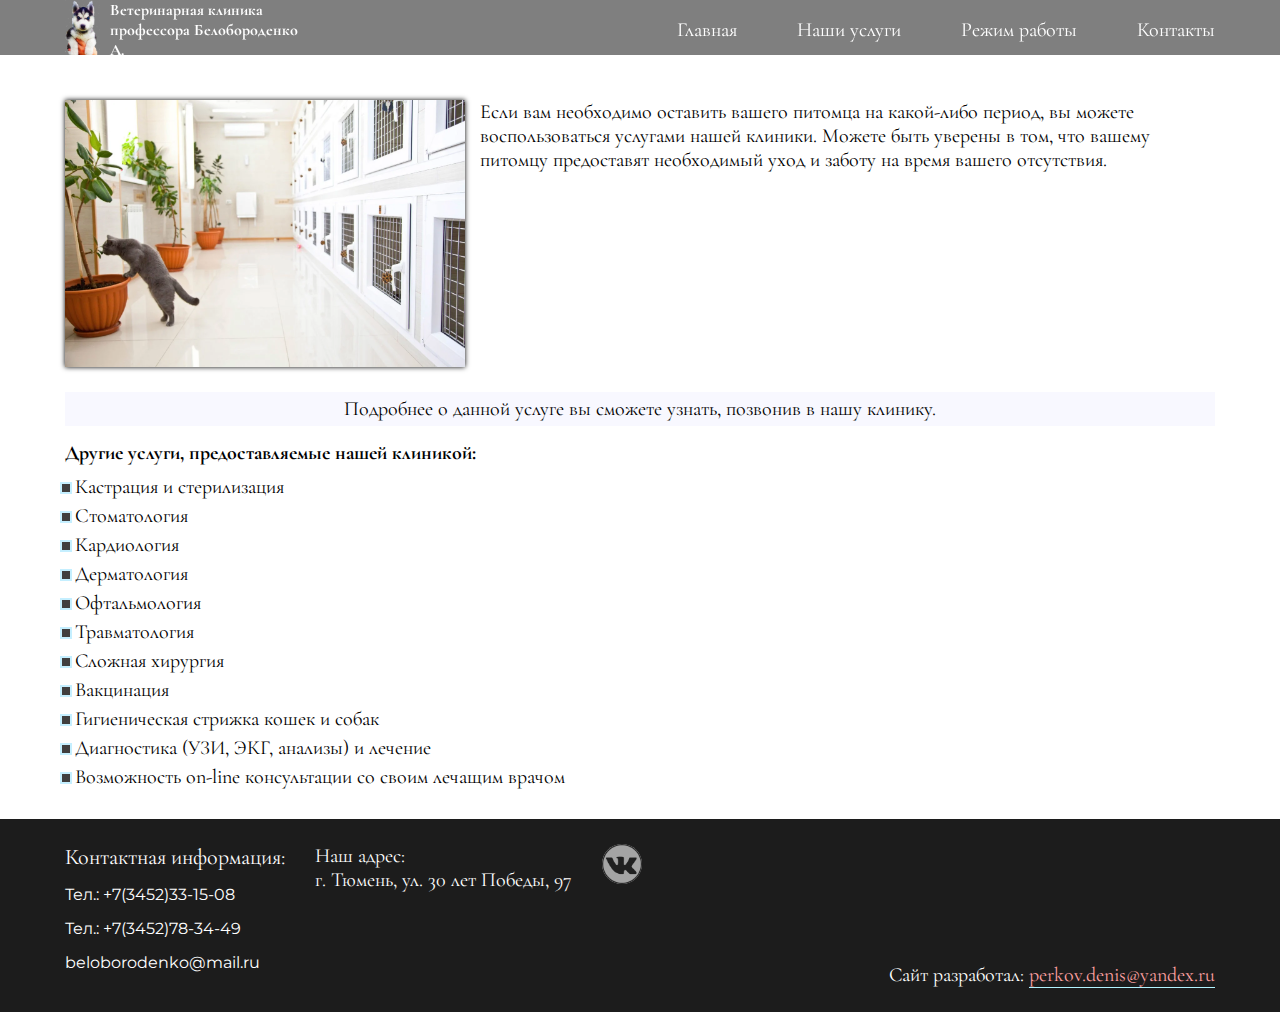
<file: guest.html>
<!DOCTYPE html>
<html lang="ru">

<head>
    <meta charset="UTF-8">
    <meta name="viewport" content="width=device-width, initial-scale=1.0">
    <meta name="description" content="Ветеринарная клиника в Тюмени! Врачи, которым можно доверить здоровье своего питомца.">
    <meta name="keywords" content="Ветеринария, ветклиника, Тюмень, помощь питомцу, животному, ветеринария в Тюмени, для собак, кошек, ветеринарная клиника">
    <link rel="stylesheet" href="style.css">
    <link
        href="https://fonts.googleapis.com/css2?family=Cormorant+Garamond:wght@500;700&family=Montserrat:wght@500;700&family=Pacifico&family=Lobster&display=swap"
        rel="stylesheet">
    <link rel="icon" href="images/favicon.ico" type="image/x-icon">
    <title>Ветеринарная клиника Белобороденко</title>
</head>

<body>
   <header class="header">
      <div class="container">
          
          <div class="header__inner">
              <a class="logo__link" href="index.html#logo">
                  <div class="header__logo">
                      <img class="header__logo-img" src="images/logo.webp" alt="Ветеринарная клиника профессора Белобороденко А.">
                      <h3 class="header__logo-text">Ветеринарная клиника профессора Белобороденко А.</h3>
                  </div>
              </a>
              <div class="header__burger">
                  <span></span>
              </div>
              <nav class="header__menu">
                  <ul class="header__nav">
                      <li> <a class="nav__link" href='index.html#home'>Главная</a></li>
                      <li> <a class="nav__link" href='index.html#services'>Наши услуги</a></li>
                      <li> <a class="nav__link" href='index.html#mode'>Режим работы</a></li>
                      <li> <a class="nav__link last" href='index.html#contacts'>Контакты</a></li>
                  </ul>
              </nav>  
          </div>

      </div>
  </header>
<div class="wrapper">
  
    <div class="descr">
        <div class="container">
            <div class="descr__wrap">
                <div class="descr__img-wrap"><img class="descr__img" src="images/guest.webp" alt="Гостиница"></div>
                <div class="descr__text">
                    Если вам необходимо оставить вашего питомца на какой-либо период, вы можете воспользоваться услугами нашей клиники. Можете быть уверены в том, что вашему питомцу предоставят необходимый уход и заботу на время вашего отсутствия.
                </div>
            </div>
            <div class="other__services">
                <p>Подробнее о данной услуге вы сможете узнать, позвонив в нашу клинику.</p>
                <p>Другие услуги, предоставляемые нашей клиникой:</p>
                <ul class="_anim-items">
                    <li><a href="castr.html">Кастрация и стерилизация</a></li>
                    <li><a href="dent.html">Cтоматология</a></li>
                    <li><a href="cardio.html">Кардиология</a></li>
                    <li><a href="derm.html">Дерматология</a></li>
                    <li><a href="oft.html">Офтальмология</a></li>
                    <li><a href="injury.html">Травматология</a></li>
                    <li><a href="surgery.html">Сложная хирургия</a></li>
                    <li><a href="vak.html">Вакцинация</a></li>
                    <li><a href="hair.html">Гигиеническая стрижка кошек и собак</a></li>
                    <li><a href="ekg.html">Диагностика (УЗИ, ЭКГ, анализы) и лечение</a></li>
                    <li><a href="on-line.html">Возможность on-line консультации со своим лечащим врачом</a></li>
                </ul>
            </div>
        </div>
  </div>




  <footer class="footer" id="contacts">
        <div class="container">
            <div class="footer__inner">
                <div class="footer__info">
                    <div class="contacts">
                        <span>Контактная информация:</span>
                        <a href="tel:+73452331508">Тел.: +7(3452)33-15-08</a>
                        <a href="tel:+73452783449">Тел.: +7(3452)78-34-49</a>
                        <a href="mailto:beloborodenko@mail.ru">beloborodenko@mail.ru</a>
                    </div>
                    <span class="footer__adress">Наш адрес:<br> г. Тюмень, ул. 30 лет Победы, 97</span>
                    <a href="https://vk.com/beloborodenko"><img class="vk__img" src="images/vk.png" alt="VK"></a>
                </div> 
                <div class="dev">Сайт разработал: <a href="mailto:perkov.denis@yandex.ru">perkov.denis@yandex.ru</a></div>
            </div>
        </div>
    </footer>

</div>
<script src="jquery-3.5.0.min.js"></script>
<script src="script.js"></script>
</body>
</html>
</file>
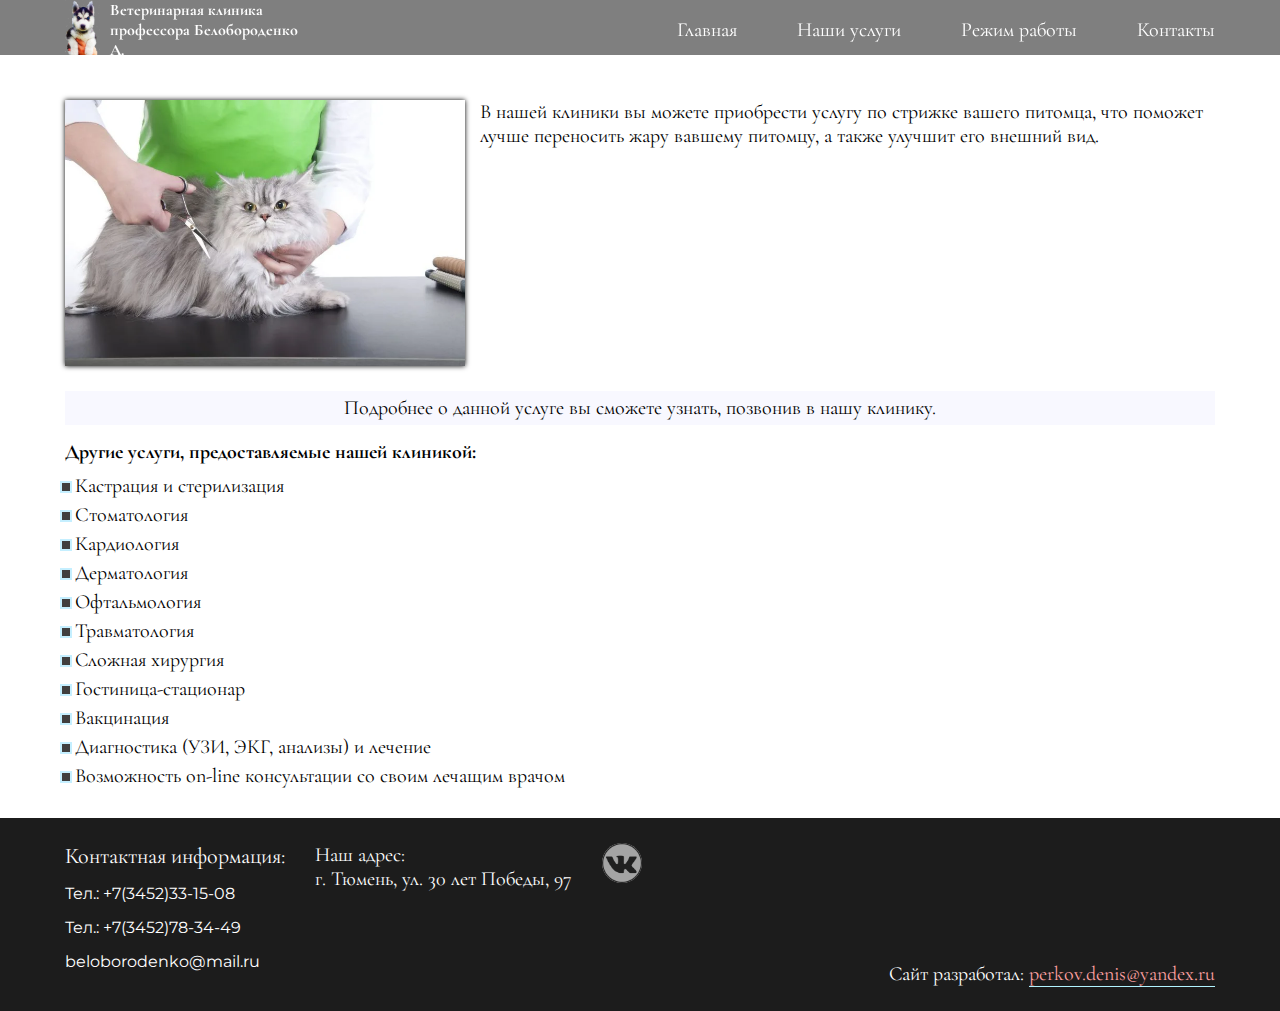
<file: hair.html>
<!DOCTYPE html>
<html lang="ru">

<head>
    <meta charset="UTF-8">
    <meta name="viewport" content="width=device-width, initial-scale=1.0">
    <meta name="description" content="Ветеринарная клиника в Тюмени! Врачи, которым можно доверить здоровье своего питомца.">
    <meta name="keywords" content="Ветеринария, ветклиника, Тюмень, помощь питомцу, животному, ветеринария в Тюмени, для собак, кошек, ветеринарная клиника">
    <link rel="stylesheet" href="style.css">
    <link
        href="https://fonts.googleapis.com/css2?family=Cormorant+Garamond:wght@500;700&family=Montserrat:wght@500;700&family=Pacifico&family=Lobster&display=swap"
        rel="stylesheet">
    <link rel="icon" href="images/favicon.ico" type="image/x-icon">
    <title>Ветеринарная клиника Белобороденко</title>
</head>

<body>
   <header class="header">
      <div class="container">
          
          <div class="header__inner">
              <a class="logo__link" href="index.html#logo">
                  <div class="header__logo">
                      <img class="header__logo-img" src="images/logo.webp" alt="Ветеринарная клиника профессора Белобороденко А.">
                      <h3 class="header__logo-text">Ветеринарная клиника профессора Белобороденко А.</h3>
                  </div>
              </a>
              <div class="header__burger">
                  <span></span>
              </div>
              <nav class="header__menu">
                  <ul class="header__nav">
                      <li> <a class="nav__link" href='index.html#home'>Главная</a></li>
                      <li> <a class="nav__link" href='index.html#services'>Наши услуги</a></li>
                      <li> <a class="nav__link" href='index.html#mode'>Режим работы</a></li>
                      <li> <a class="nav__link last" href='index.html#contacts'>Контакты</a></li>
                  </ul>
              </nav>  
          </div>

      </div>
  </header>
<div class="wrapper">
  
    <div class="descr">
        <div class="container">
            <div class="descr__wrap">
                <div class="descr__img-wrap"><img class="descr__img" src="images/hair.webp" alt="Стрижка"></div>
                <div class="descr__text">
                    В нашей клиники вы можете приобрести услугу по стрижке вашего питомца, что поможет лучше переносить жару вавшему питомцу, а также улучшит его внешний вид.
                </div>
            </div>
            <div class="other__services">
                <p>Подробнее о данной услуге вы сможете узнать, позвонив в нашу клинику.</p>
                <p>Другие услуги, предоставляемые нашей клиникой:</p>
                <ul class="_anim-items">
                    <li><a href="castr.html">Кастрация и стерилизация</a></li>
                    <li><a href="dent.html">Cтоматология</a></li>
                    <li><a href="cardio.html">Кардиология</a></li>
                    <li><a href="derm.html">Дерматология</a></li>
                    <li><a href="oft.html">Офтальмология</a></li>
                    <li><a href="injury.html">Травматология</a></li>
                    <li><a href="surgery.html">Сложная хирургия</a></li>
                    <li><a href="guest.html">Гостиница-стационар</a></li>
                    <li><a href="vak.html">Вакцинация</a></li>
                    <li><a href="ekg.html">Диагностика (УЗИ, ЭКГ, анализы) и лечение</a></li>
                    <li><a href="on-line.html">Возможность on-line консультации со своим лечащим врачом</a></li>
                </ul>
            </div>
        </div>
  </div>




  <footer class="footer" id="contacts">
        <div class="container">
            <div class="footer__inner">
                <div class="footer__info">
                    <div class="contacts">
                        <span>Контактная информация:</span>
                        <a href="tel:+73452331508">Тел.: +7(3452)33-15-08</a>
                        <a href="tel:+73452783449">Тел.: +7(3452)78-34-49</a>
                        <a href="mailto:beloborodenko@mail.ru">beloborodenko@mail.ru</a>
                    </div>
                    <span class="footer__adress">Наш адрес:<br> г. Тюмень, ул. 30 лет Победы, 97</span>
                    <a href="https://vk.com/beloborodenko"><img class="vk__img" src="images/vk.png" alt="VK"></a>
                </div> 
                <div class="dev">Сайт разработал: <a href="mailto:perkov.denis@yandex.ru">perkov.denis@yandex.ru</a></div>
            </div>
        </div>
    </footer>

</div>
<script src="jquery-3.5.0.min.js"></script>
<script src="script.js"></script>
</body>
</html>
</file>
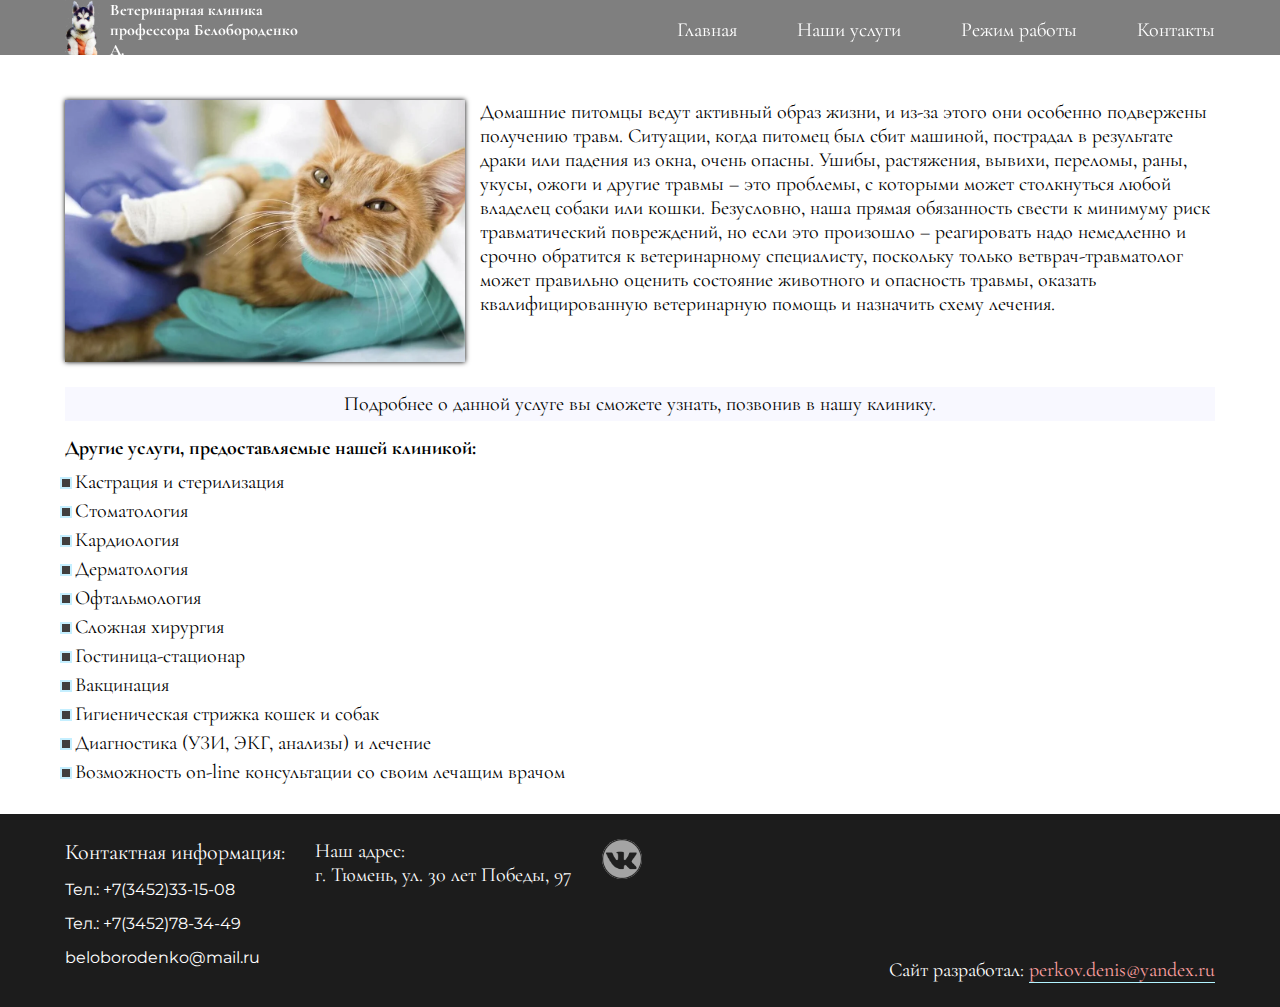
<file: injury.html>
<!DOCTYPE html>
<html lang="ru">

<head>
    <meta charset="UTF-8">
    <meta name="viewport" content="width=device-width, initial-scale=1.0">
    <meta name="description" content="Ветеринарная клиника в Тюмени! Врачи, которым можно доверить здоровье своего питомца.">
    <meta name="keywords" content="Ветеринария, ветклиника, Тюмень, помощь питомцу, животному, ветеринария в Тюмени, для собак, кошек, ветеринарная клиника">
    <link rel="stylesheet" href="style.css">
    <link
        href="https://fonts.googleapis.com/css2?family=Cormorant+Garamond:wght@500;700&family=Montserrat:wght@500;700&family=Pacifico&family=Lobster&display=swap"
        rel="stylesheet">
    <link rel="icon" href="images/favicon.ico" type="image/x-icon">
    <title>Ветеринарная клиника Белобороденко</title>
</head>

<body>
   <header class="header">
      <div class="container">
          
          <div class="header__inner">
              <a class="logo__link" href="index.html#logo">
                  <div class="header__logo">
                      <img class="header__logo-img" src="images/logo.webp" alt="Ветеринарная клиника профессора Белобороденко А.">
                      <h3 class="header__logo-text">Ветеринарная клиника профессора Белобороденко А.</h3>
                  </div>
              </a>
              <div class="header__burger">
                  <span></span>
              </div>
              <nav class="header__menu">
                  <ul class="header__nav">
                      <li> <a class="nav__link" href='index.html#home'>Главная</a></li>
                      <li> <a class="nav__link" href='index.html#services'>Наши услуги</a></li>
                      <li> <a class="nav__link" href='index.html#mode'>Режим работы</a></li>
                      <li> <a class="nav__link last" href='index.html#contacts'>Контакты</a></li>
                  </ul>
              </nav>  
          </div>

      </div>
  </header>
<div class="wrapper">
  
    <div class="descr">
        <div class="container">
            <div class="descr__wrap">
                <div class="descr__img-wrap"><img class="descr__img" src="images/injury.webp" alt="Травматология"></div>
                <div class="descr__text">
                    Домашние питомцы ведут активный образ жизни, и из-за этого они особенно подвержены получению травм. Ситуации, когда питомец был сбит машиной, пострадал в результате драки или падения из окна, очень опасны. Ушибы, растяжения, вывихи, переломы, раны, укусы, ожоги и другие травмы – это проблемы, с которыми может столкнуться любой владелец собаки или кошки.
                    Безусловно, наша прямая обязанность свести к минимуму риск травматический повреждений, но если это произошло – реагировать надо немедленно и срочно обратится к ветеринарному специалисту, поскольку только ветврач-травматолог может правильно оценить состояние животного и опасность травмы, оказать квалифицированную ветеринарную помощь и назначить схему лечения.
                </div>
            </div>
            <div class="other__services">
                <p>Подробнее о данной услуге вы сможете узнать, позвонив в нашу клинику.</p>
                <p>Другие услуги, предоставляемые нашей клиникой:</p>
                <ul class="_anim-items">
                    <li><a href="castr.html">Кастрация и стерилизация</a></li>
                    <li><a href="dent.html">Cтоматология</a></li>
                    <li><a href="cardio.html">Кардиология</a></li>
                    <li><a href="derm.html">Дерматология</a></li>
                    <li><a href="oft.html">Офтальмология</a></li>
                    <li><a href="surgery.html">Сложная хирургия</a></li>
                    <li><a href="guest.html">Гостиница-стационар</a></li>
                    <li><a href="vak.html">Вакцинация</a></li>
                    <li><a href="hair.html">Гигиеническая стрижка кошек и собак</a></li>
                    <li><a href="ekg.html">Диагностика (УЗИ, ЭКГ, анализы) и лечение</a></li>
                    <li><a href="on-line.html">Возможность on-line консультации со своим лечащим врачом</a></li>
                </ul>
            </div>
        </div>
  </div>




  <footer class="footer" id="contacts">
        <div class="container">
            <div class="footer__inner">
                <div class="footer__info">
                    <div class="contacts">
                        <span>Контактная информация:</span>
                        <a href="tel:+73452331508">Тел.: +7(3452)33-15-08</a>
                        <a href="tel:+73452783449">Тел.: +7(3452)78-34-49</a>
                        <a href="mailto:beloborodenko@mail.ru">beloborodenko@mail.ru</a>
                    </div>
                    <span class="footer__adress">Наш адрес:<br> г. Тюмень, ул. 30 лет Победы, 97</span>
                    <a href="https://vk.com/beloborodenko"><img class="vk__img" src="images/vk.png" alt="VK"></a>
                </div> 
                <div class="dev">Сайт разработал: <a href="mailto:perkov.denis@yandex.ru">perkov.denis@yandex.ru</a></div>
            </div>
        </div>
    </footer>

</div>
<script src="jquery-3.5.0.min.js"></script>
<script src="script.js"></script>
</body>
</html>
</file>
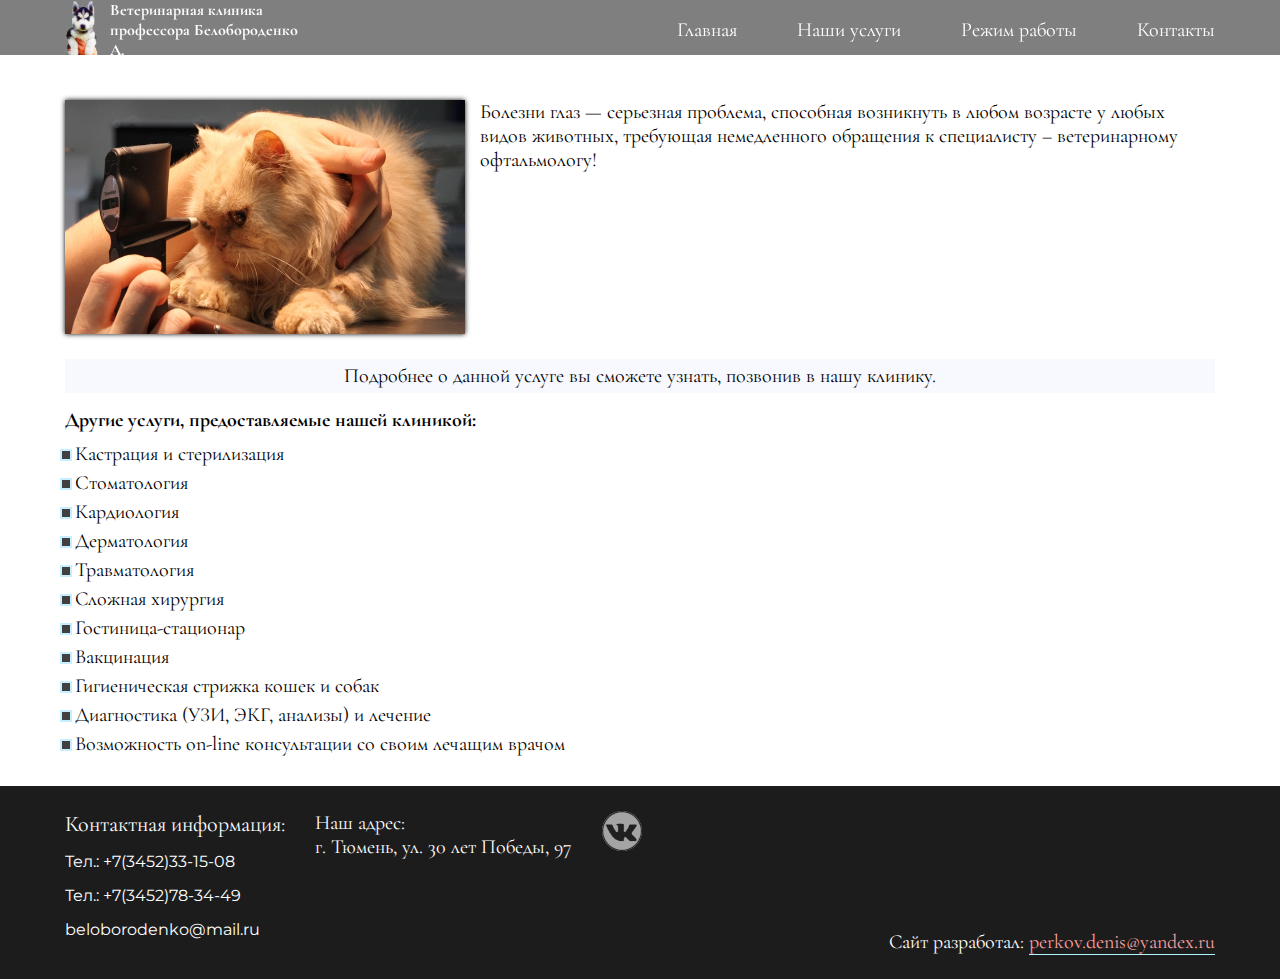
<file: oft.html>
<!DOCTYPE html>
<html lang="ru">

<head>
    <meta charset="UTF-8">
    <meta name="viewport" content="width=device-width, initial-scale=1.0">
    <meta name="description" content="Ветеринарная клиника в Тюмени! Врачи, которым можно доверить здоровье своего питомца.">
    <meta name="keywords" content="Ветеринария, ветклиника, Тюмень, помощь питомцу, животному, ветеринария в Тюмени, для собак, кошек, ветеринарная клиника">
    <link rel="stylesheet" href="style.css">
    <link
        href="https://fonts.googleapis.com/css2?family=Cormorant+Garamond:wght@500;700&family=Montserrat:wght@500;700&family=Pacifico&family=Lobster&display=swap"
        rel="stylesheet">
    <link rel="icon" href="images/favicon.ico" type="image/x-icon">
    <title>Ветеринарная клиника Белобороденко</title>
</head>

<body>
   <header class="header">
      <div class="container">
          
          <div class="header__inner">
              <a class="logo__link" href="index.html#logo">
                  <div class="header__logo">
                      <img class="header__logo-img" src="images/logo.webp" alt="Ветеринарная клиника профессора Белобороденко А.">
                      <h3 class="header__logo-text">Ветеринарная клиника профессора Белобороденко А.</h3>
                  </div>
              </a>
              <div class="header__burger">
                  <span></span>
              </div>
              <nav class="header__menu">
                  <ul class="header__nav">
                      <li> <a class="nav__link" href='index.html#home'>Главная</a></li>
                      <li> <a class="nav__link" href='index.html#services'>Наши услуги</a></li>
                      <li> <a class="nav__link" href='index.html#mode'>Режим работы</a></li>
                      <li> <a class="nav__link last" href='index.html#contacts'>Контакты</a></li>
                  </ul>
              </nav>  
          </div>

      </div>
  </header>
<div class="wrapper">
  
    <div class="descr">
        <div class="container">
            <div class="descr__wrap">
                <div class="descr__img-wrap"><img class="descr__img" src="images/oft.webp" alt="Офтальмология"></div>
                <div class="descr__text">
                    Болезни глаз — серьезная проблема, способная возникнуть в любом возрасте у любых видов животных, требующая немедленного обращения к специалисту – ветеринарному офтальмологу!
                </div>
            </div>
            <div class="other__services">
                <p>Подробнее о данной услуге вы сможете узнать, позвонив в нашу клинику.</p>
                <p>Другие услуги, предоставляемые нашей клиникой:</p>
                <ul class="_anim-items">
                    <li><a href="castr.html">Кастрация и стерилизация</a></li>
                    <li><a href="dent.html">Cтоматология</a></li>
                    <li><a href="cardio.html">Кардиология</a></li>
                    <li><a href="derm.html">Дерматология</a></li>
                    <li><a href="injury.html">Травматология</a></li>
                    <li><a href="surgery.html">Сложная хирургия</a></li>
                    <li><a href="guest.html">Гостиница-стационар</a></li>
                    <li><a href="vak.html">Вакцинация</a></li>
                    <li><a href="hair.html">Гигиеническая стрижка кошек и собак</a></li>
                    <li><a href="ekg.html">Диагностика (УЗИ, ЭКГ, анализы) и лечение</a></li>
                    <li><a href="on-line.html">Возможность on-line консультации со своим лечащим врачом</a></li>
                </ul>
            </div>
        </div>
  </div>




  <footer class="footer" id="contacts">
        <div class="container">
            <div class="footer__inner">
                <div class="footer__info">
                    <div class="contacts">
                        <span>Контактная информация:</span>
                        <a href="tel:+73452331508">Тел.: +7(3452)33-15-08</a>
                        <a href="tel:+73452783449">Тел.: +7(3452)78-34-49</a>
                        <a href="mailto:beloborodenko@mail.ru">beloborodenko@mail.ru</a>
                    </div>
                    <span class="footer__adress">Наш адрес:<br> г. Тюмень, ул. 30 лет Победы, 97</span>
                    <a href="https://vk.com/beloborodenko"><img class="vk__img" src="images/vk.png" alt="VK"></a>
                </div> 
                <div class="dev">Сайт разработал: <a href="mailto:perkov.denis@yandex.ru">perkov.denis@yandex.ru</a></div>
            </div>
        </div>
    </footer>

</div>
<script src="jquery-3.5.0.min.js"></script>
<script src="script.js"></script>
</body>
</html>
</file>
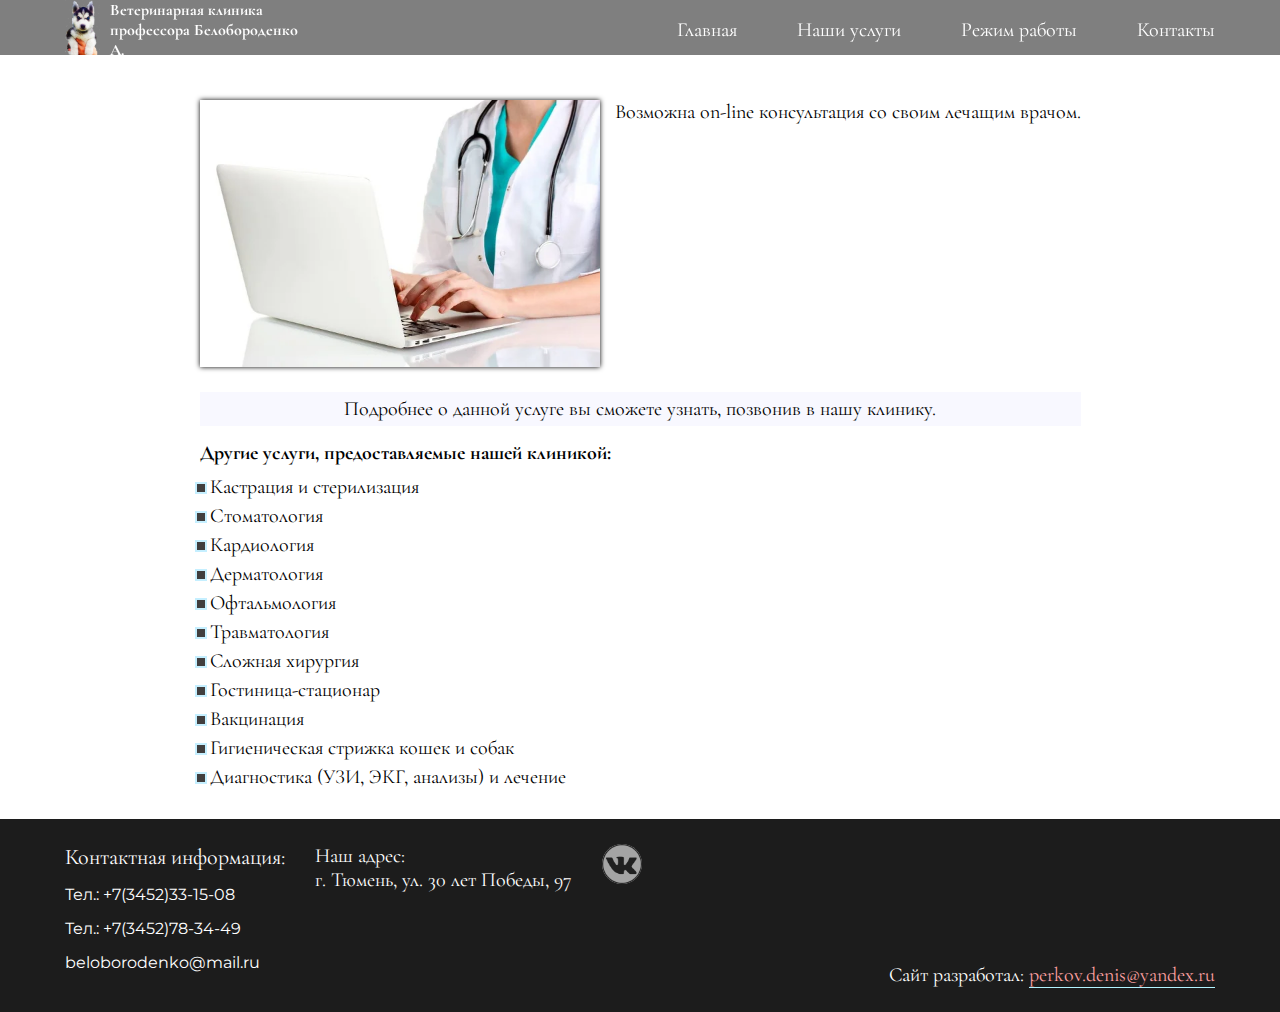
<file: on-line.html>
<!DOCTYPE html>
<html lang="ru">

<head>
    <meta charset="UTF-8">
    <meta name="viewport" content="width=device-width, initial-scale=1.0">
    <meta name="description" content="Ветеринарная клиника в Тюмени! Врачи, которым можно доверить здоровье своего питомца.">
    <meta name="keywords" content="Ветеринария, ветклиника, Тюмень, помощь питомцу, животному, ветеринария в Тюмени, для собак, кошек, ветеринарная клиника">
    <link rel="stylesheet" href="style.css">
    <link
        href="https://fonts.googleapis.com/css2?family=Cormorant+Garamond:wght@500;700&family=Montserrat:wght@500;700&family=Pacifico&family=Lobster&display=swap"
        rel="stylesheet">
    <link rel="icon" href="images/favicon.ico" type="image/x-icon">
    <title>Ветеринарная клиника Белобороденко</title>
</head>

<body>
   <header class="header">
      <div class="container">
          
          <div class="header__inner">
              <a class="logo__link" href="index.html#logo">
                  <div class="header__logo">
                      <img class="header__logo-img" src="images/logo.webp" alt="Ветеринарная клиника профессора Белобороденко А.">
                      <h3 class="header__logo-text">Ветеринарная клиника профессора Белобороденко А.</h3>
                  </div>
              </a>
              <div class="header__burger">
                  <span></span>
              </div>
              <nav class="header__menu">
                  <ul class="header__nav">
                      <li> <a class="nav__link" href='index.html#home'>Главная</a></li>
                      <li> <a class="nav__link" href='index.html#services'>Наши услуги</a></li>
                      <li> <a class="nav__link" href='index.html#mode'>Режим работы</a></li>
                      <li> <a class="nav__link last" href='index.html#contacts'>Контакты</a></li>
                  </ul>
              </nav>  
          </div>

      </div>
  </header>
<div class="wrapper">
  
    <div class="descr">
        <div class="container">
            <div class="descr__wrap">
                <div class="descr__img-wrap"><img class="descr__img" src="images/on-line.webp" alt="On-line"></div>
                <p class="descr__text">
                    Возможна on-line консультация со своим лечащим врачом.
                </p>
            </div>
            <div class="other__services">
                <p>Подробнее о данной услуге вы сможете узнать, позвонив в нашу клинику.</p>
                <p>Другие услуги, предоставляемые нашей клиникой:</p>
                <ul class="_anim-items">
                    <li><a href="castr.html">Кастрация и стерилизация</a></li>
                    <li><a href="dent.html">Cтоматология</a></li>
                    <li><a href="cardio.html">Кардиология</a></li>
                    <li><a href="derm.html">Дерматология</a></li>
                    <li><a href="oft.html">Офтальмология</a></li>
                    <li><a href="injury.html">Травматология</a></li>
                    <li><a href="surgery.html">Сложная хирургия</a></li>
                    <li><a href="guest.html">Гостиница-стационар</a></li>
                    <li><a href="vak.html">Вакцинация</a></li>
                    <li><a href="hair.html">Гигиеническая стрижка кошек и собак</a></li>
                    <li><a href="ekg.html">Диагностика (УЗИ, ЭКГ, анализы) и лечение</a></li>
                </ul>
            </div>
        </div>
  </div>



  <footer class="footer" id="contacts">
        <div class="container">
            <div class="footer__inner">
                <div class="footer__info">
                    <div class="contacts">
                        <span>Контактная информация:</span>
                        <a href="tel:+73452331508">Тел.: +7(3452)33-15-08</a>
                        <a href="tel:+73452783449">Тел.: +7(3452)78-34-49</a>
                        <a href="mailto:beloborodenko@mail.ru">beloborodenko@mail.ru</a>
                    </div>
                    <span class="footer__adress">Наш адрес:<br> г. Тюмень, ул. 30 лет Победы, 97</span>
                    <a href="https://vk.com/beloborodenko"><img class="vk__img" src="images/vk.png" alt="VK"></a>
                </div> 
                <div class="dev">Сайт разработал: <a href="mailto:perkov.denis@yandex.ru">perkov.denis@yandex.ru</a></div>
            </div>
        </div>
    </footer>

</div>
<script src="jquery-3.5.0.min.js"></script>
<script src="script.js"></script>
</body>
</html>
</file>
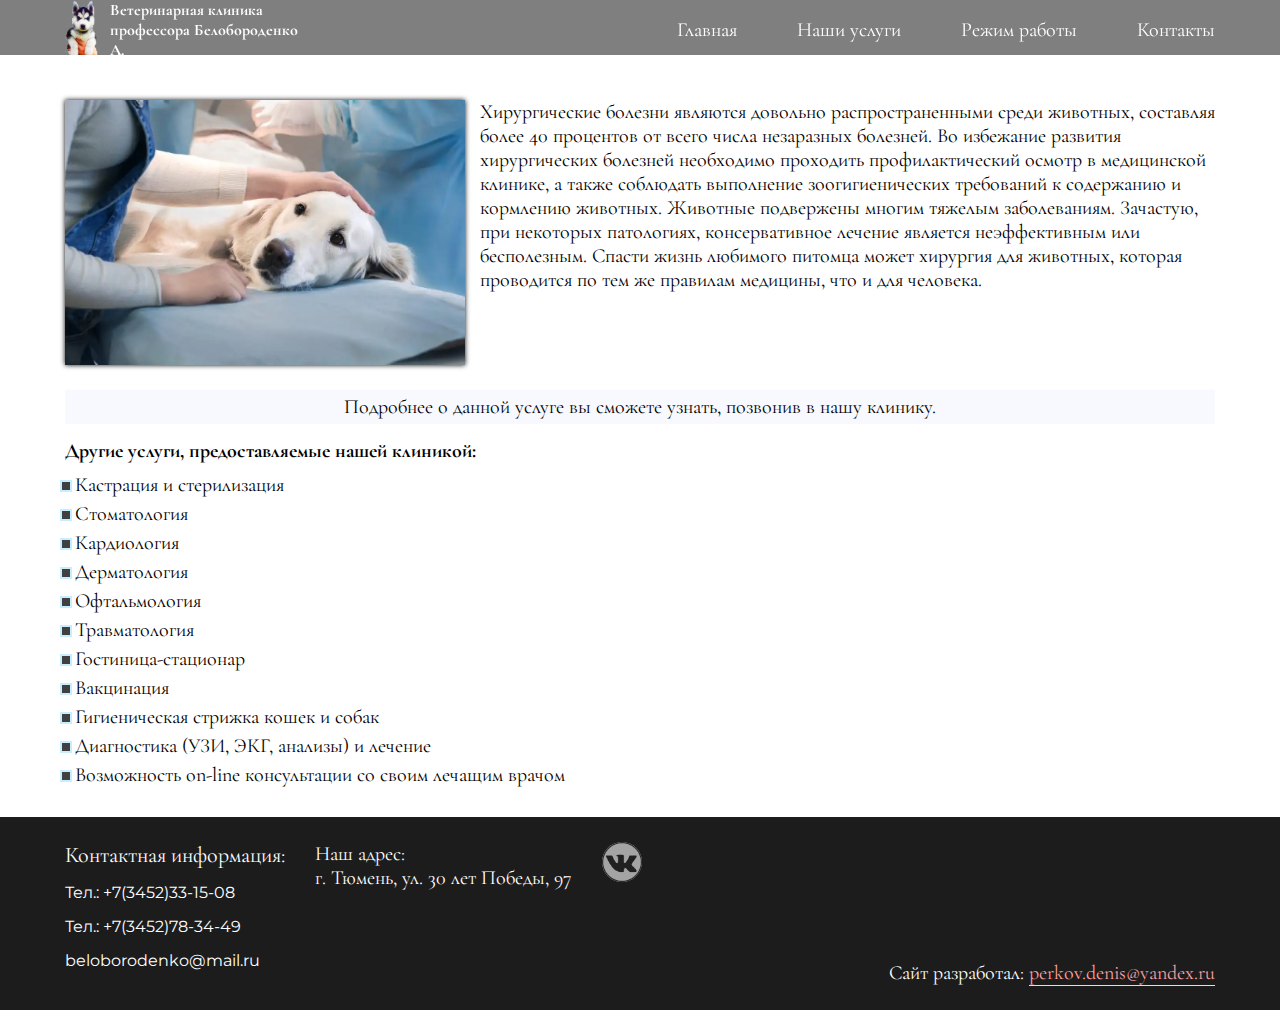
<file: surgery.html>
<!DOCTYPE html>
<html lang="ru">

<head>
    <meta charset="UTF-8">
    <meta name="viewport" content="width=device-width, initial-scale=1.0">
    <meta name="description" content="Ветеринарная клиника в Тюмени! Врачи, которым можно доверить здоровье своего питомца.">
    <meta name="keywords" content="Ветеринария, ветклиника, Тюмень, помощь питомцу, животному, ветеринария в Тюмени, для собак, кошек, ветеринарная клиника">
    <link rel="stylesheet" href="style.css">
    <link
        href="https://fonts.googleapis.com/css2?family=Cormorant+Garamond:wght@500;700&family=Montserrat:wght@500;700&family=Pacifico&family=Lobster&display=swap"
        rel="stylesheet">
    <link rel="icon" href="images/favicon.ico" type="image/x-icon">
    <title>Ветеринарная клиника Белобороденко</title>
</head>

<body>
   <header class="header">
      <div class="container">
          
          <div class="header__inner">
              <a class="logo__link" href="index.html#logo">
                  <div class="header__logo">
                      <img class="header__logo-img" src="images/logo.webp" alt="Ветеринарная клиника профессора Белобороденко А.">
                      <h3 class="header__logo-text">Ветеринарная клиника профессора Белобороденко А.</h3>
                  </div>
              </a>
              <div class="header__burger">
                  <span></span>
              </div>
              <nav class="header__menu">
                  <ul class="header__nav">
                      <li> <a class="nav__link" href='index.html#home'>Главная</a></li>
                      <li> <a class="nav__link" href='index.html#services'>Наши услуги</a></li>
                      <li> <a class="nav__link" href='index.html#mode'>Режим работы</a></li>
                      <li> <a class="nav__link last" href='index.html#contacts'>Контакты</a></li>
                  </ul>
              </nav>  
          </div>

      </div>
  </header>
<div class="wrapper">
  
    <div class="descr">
        <div class="container">
            <div class="descr__wrap">
                <div class="descr__img-wrap"><img class="descr__img" src="images/surgery.webp" alt="Хирургия"></div>
                <div class="descr__text">
                    Хирургические болезни являются довольно распространенными среди животных, составляя более 40 процентов от всего числа незаразных болезней. 
                    Во избежание развития хирургических болезней необходимо проходить профилактический осмотр в медицинской клинике, а также соблюдать выполнение зоогигиенических требований к содержанию и кормлению животных. 
                    Животные подвержены многим тяжелым заболеваниям. Зачастую, при некоторых патологиях, консервативное лечение является неэффективным или бесполезным. 
                    Спасти жизнь любимого питомца может хирургия для животных, которая проводится по тем же правилам медицины, что и для человека.
                </div>
            </div>
            <div class="other__services">
                <p>Подробнее о данной услуге вы сможете узнать, позвонив в нашу клинику.</p>
                <p>Другие услуги, предоставляемые нашей клиникой:</p>
                <ul class="_anim-items">
                    <li><a href="castr.html">Кастрация и стерилизация</a></li>
                    <li><a href="dent.html">Cтоматология</a></li>
                    <li><a href="cardio.html">Кардиология</a></li>
                    <li><a href="derm.html">Дерматология</a></li>
                    <li><a href="oft.html">Офтальмология</a></li>
                    <li><a href="injury.html">Травматология</a></li>
                    <li><a href="guest.html">Гостиница-стационар</a></li>
                    <li><a href="vak.html">Вакцинация</a></li>
                    <li><a href="hair.html">Гигиеническая стрижка кошек и собак</a></li>
                    <li><a href="ekg.html">Диагностика (УЗИ, ЭКГ, анализы) и лечение</a></li>
                    <li><a href="on-line.html">Возможность on-line консультации со своим лечащим врачом</a></li>
                </ul>
            </div>
        </div>
  </div>




  <footer class="footer" id="contacts">
        <div class="container">
            <div class="footer__inner">
                <div class="footer__info">
                    <div class="contacts">
                        <span>Контактная информация:</span>
                        <a href="tel:+73452331508">Тел.: +7(3452)33-15-08</a>
                        <a href="tel:+73452783449">Тел.: +7(3452)78-34-49</a>
                        <a href="mailto:beloborodenko@mail.ru">beloborodenko@mail.ru</a>
                    </div>
                    <span class="footer__adress">Наш адрес:<br> г. Тюмень, ул. 30 лет Победы, 97</span>
                    <a href="https://vk.com/beloborodenko"><img class="vk__img" src="images/vk.png" alt="VK"></a>
                </div> 
                <div class="dev">Сайт разработал: <a href="mailto:perkov.denis@yandex.ru">perkov.denis@yandex.ru</a></div>
            </div>
        </div>
    </footer>

</div>
<script src="jquery-3.5.0.min.js"></script>
<script src="script.js"></script>
</body>
</html>
</file>
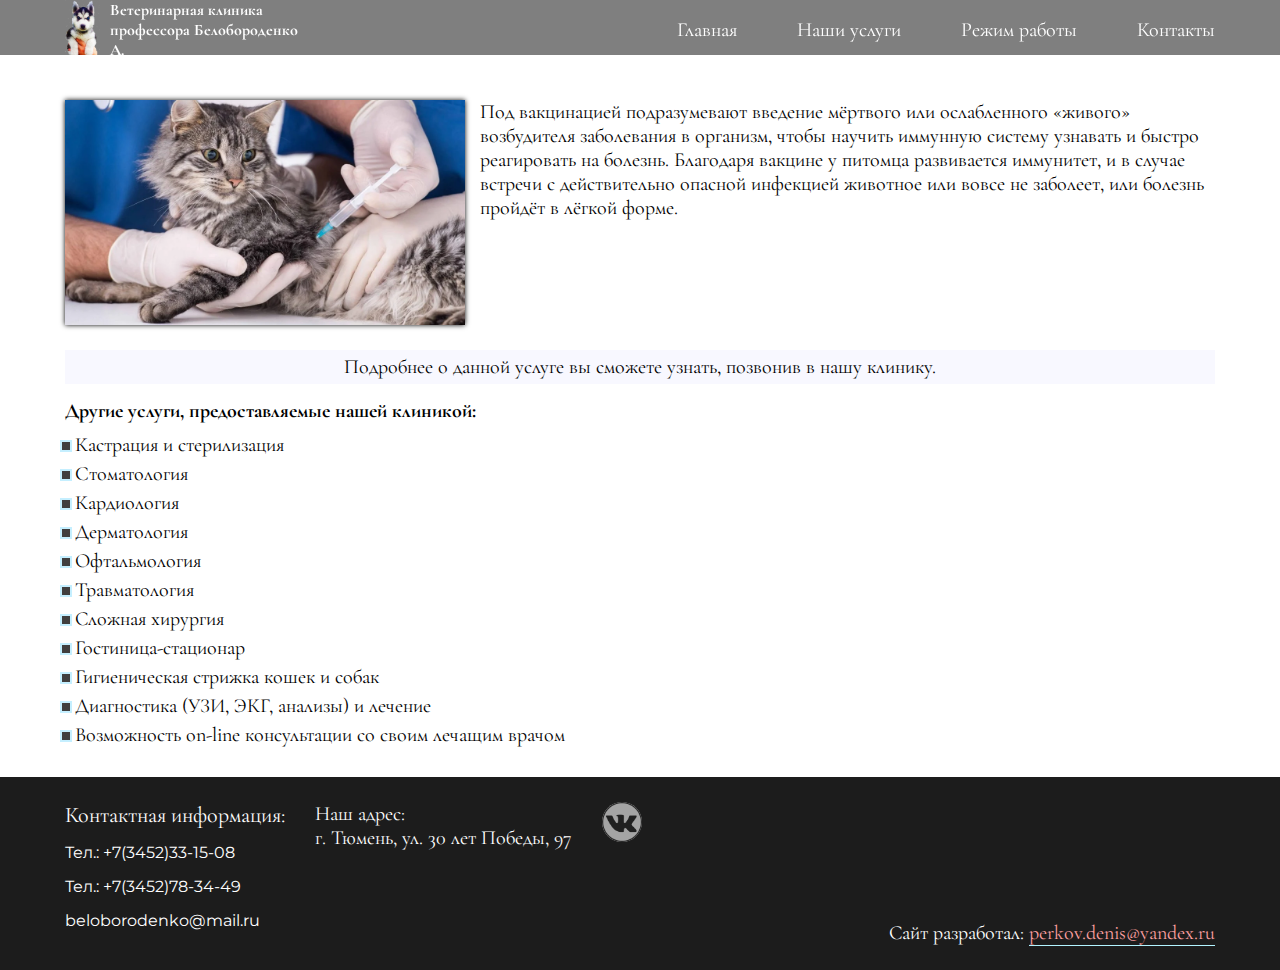
<file: vak.html>
<!DOCTYPE html>
<html lang="ru">

<head>
    <meta charset="UTF-8">
    <meta name="viewport" content="width=device-width, initial-scale=1.0">
    <meta name="description" content="Ветеринарная клиника в Тюмени! Врачи, которым можно доверить здоровье своего питомца.">
    <meta name="keywords" content="Ветеринария, ветклиника, Тюмень, помощь питомцу, животному, ветеринария в Тюмени, для собак, кошек, ветеринарная клиника">
    <link rel="stylesheet" href="style.css">
    <link
        href="https://fonts.googleapis.com/css2?family=Cormorant+Garamond:wght@500;700&family=Montserrat:wght@500;700&family=Pacifico&family=Lobster&display=swap"
        rel="stylesheet">
    <link rel="icon" href="images/favicon.ico" type="image/x-icon">
    <title>Ветеринарная клиника Белобороденко</title>
</head>

<body>
   <header class="header">
      <div class="container">
          
          <div class="header__inner">
              <a class="logo__link" href="index.html#logo">
                  <div class="header__logo">
                      <img class="header__logo-img" src="images/logo.webp" alt="Ветеринарная клиника профессора Белобороденко А.">
                      <h3 class="header__logo-text">Ветеринарная клиника профессора Белобороденко А.</h3>
                  </div>
              </a>
              <div class="header__burger">
                  <span></span>
              </div>
              <nav class="header__menu">
                  <ul class="header__nav">
                      <li> <a class="nav__link" href='index.html#home'>Главная</a></li>
                      <li> <a class="nav__link" href='index.html#services'>Наши услуги</a></li>
                      <li> <a class="nav__link" href='index.html#mode'>Режим работы</a></li>
                      <li> <a class="nav__link last" href='index.html#contacts'>Контакты</a></li>
                  </ul>
              </nav>  
          </div>

      </div>
  </header>
<div class="wrapper">
  
    <div class="descr">
        <div class="container">
            <div class="descr__wrap">
                <div class="descr__img-wrap"><img class="descr__img" src="images/vak.webp" alt="Вакцинация"></div>
                <div class="descr__text">
                    Под вакцинацией подразумевают введение мёртвого или ослабленного «живого» возбудителя заболевания в организм, чтобы научить иммунную систему узнавать и быстро реагировать на болезнь.
                    Благодаря вакцине у питомца развивается иммунитет, и в случае встречи с действительно опасной инфекцией животное или вовсе не заболеет, или болезнь пройдёт в лёгкой форме.
                </div>
            </div>
            <div class="other__services">
                <p>Подробнее о данной услуге вы сможете узнать, позвонив в нашу клинику.</p>
                <p>Другие услуги, предоставляемые нашей клиникой:</p>
                <ul class="_anim-items">
                    <li><a href="castr.html">Кастрация и стерилизация</a></li>
                    <li><a href="dent.html">Cтоматология</a></li>
                    <li><a href="cardio.html">Кардиология</a></li>
                    <li><a href="derm.html">Дерматология</a></li>
                    <li><a href="oft.html">Офтальмология</a></li>
                    <li><a href="injury.html">Травматология</a></li>
                    <li><a href="surgery.html">Сложная хирургия</a></li>
                    <li><a href="guest.html">Гостиница-стационар</a></li>
                    <li><a href="hair.html">Гигиеническая стрижка кошек и собак</a></li>
                    <li><a href="ekg.html">Диагностика (УЗИ, ЭКГ, анализы) и лечение</a></li>
                    <li><a href="on-line.html">Возможность on-line консультации со своим лечащим врачом</a></li>
                </ul>
            </div>
        </div>
  </div>




  <footer class="footer" id="contacts">
        <div class="container">
            <div class="footer__inner">
                <div class="footer__info">
                    <div class="contacts">
                        <span>Контактная информация:</span>
                        <a href="tel:+73452331508">Тел.: +7(3452)33-15-08</a>
                        <a href="tel:+73452783449">Тел.: +7(3452)78-34-49</a>
                        <a href="mailto:beloborodenko@mail.ru">beloborodenko@mail.ru</a>
                    </div>
                    <span class="footer__adress">Наш адрес:<br> г. Тюмень, ул. 30 лет Победы, 97</span>
                    <a href="https://vk.com/beloborodenko"><img class="vk__img" src="images/vk.png" alt="VK"></a>
                </div> 
                <div class="dev">Сайт разработал: <a href="mailto:perkov.denis@yandex.ru">perkov.denis@yandex.ru</a></div>
            </div>
        </div>
    </footer>

</div>
<script src="jquery-3.5.0.min.js"></script>
<script src="script.js"></script>
</body>
</html>
</file>
<file: style.css>
* {
  padding: 0;
  margin: 0;
}

*,
*:before,
*::after {
  -webkit-box-sizing: border-box;
  box-sizing: border-box;
}

:focus,
:active {
  outline: none;
}

a:focus,
a:active {
  outline: none;
}

html,
body {
  font-family: 'Cormorant Garamond', sans-serif;
  font-size: 20px;
}

button {
  cursor: pointer;
}

a {
  text-decoration: none;
}

ul {
  padding: 0;
  margin: 0;
}

li {
  list-style-type: none;
}

html, body {
  height: 100%;
}

/*---------------------*/
.container {
  max-width: 1180px;
  margin: 0 auto;
  padding: 0 15px;
}

.header {
  position: fixed;
  width: 100%;
  max-height: 55px;
  height: 100%;
  z-index: 10;
  background-color: rgba(0, 0, 0, 0.5);
}

.header__inner {
  display: -webkit-box;
  display: -ms-flexbox;
  display: flex;
  -webkit-box-pack: justify;
      -ms-flex-pack: justify;
          justify-content: space-between;
  -webkit-box-align: center;
      -ms-flex-align: center;
          align-items: center;
  max-height: inherit;
}

.header__phone {
  color: #fff;
  display: none;
}

.header__logo {
  display: -webkit-box;
  display: -ms-flexbox;
  display: flex;
  -webkit-box-pack: justify;
      -ms-flex-pack: justify;
          justify-content: space-between;
  -webkit-box-align: center;
      -ms-flex-align: center;
          align-items: center;
  max-height: inherit;
}

.header__logo-img {
  display: block;
  max-height: 55px;
  margin-right: 10px;
  -ms-flex-item-align: stretch;
      -ms-grid-row-align: stretch;
      align-self: stretch;
  position: relative;
  z-index: 3;
}

.header__logo-text {
  font-size: 16px;
  max-width: 200px;
  max-height: inherit;
  color: #fff;
  position: relative;
  z-index: 2;
}

.header__nav {
  display: -webkit-box;
  display: -ms-flexbox;
  display: flex;
  -webkit-box-pack: justify;
      -ms-flex-pack: justify;
          justify-content: space-between;
  max-height: inherit;
  height: 100%;
  position: relative;
  z-index: 2;
}

.header__nav .nav__link {
  position: relative;
  color: #fff;
  margin-right: 60px;
}

.header__nav .nav__link:after {
  content: "";
  display: block;
  position: absolute;
  bottom: 0;
  left: 50%;
  width: 0;
  height: 2px;
  background-color: #fff;
  -webkit-transition: 0.7s;
  transition: 0.7s;
  opacity: 0;
}

.header__nav .nav__link:before {
  content: "";
  display: block;
  position: absolute;
  bottom: 0;
  right: 50%;
  width: 0;
  height: 2px;
  background-color: #fff;
  -webkit-transition: 0.7s;
  transition: 0.7s;
  opacity: 0;
}

.header__nav .nav__link:hover:after {
  opacity: 1;
  width: 50%;
}

.header__nav .nav__link:hover:before {
  opacity: 1;
  width: 50%;
}

.header__nav .last {
  margin: 0;
}

/*Intro*/
.intro {
  width: 100%;
  min-height: 100vh;
  position: relative;
}

.intro:after {
  content: "";
  display: block;
  position: absolute;
  width: 100%;
  height: 100%;
  background-color: rgba(0, 0, 0, 0.5);
  z-index: 1;
}

.intro__inner {
  font-family: 'Lobster', cursive;
  width: 50%;
  max-width: 600px;
  top: 28%;
  left: 50%;
  position: absolute;
  color: #000;
  background-color: rgba(255, 255, 255, 0.7);
  z-index: 4;
  padding: 10px;
  text-align: center;
  -webkit-transform: translate(-50%, -50%);
          transform: translate(-50%, -50%);
  border-radius: 10px;
  -webkit-transition: all 0.3s ease 0s;
  transition: all 0.3s ease 0s;
}

.intro__inner:hover {
  color: #fff;
  background-color: rgba(0, 0, 0, 0.4);
}

.intro__inner-head {
  font-size: 40px;
  margin-bottom: 30px;
  -webkit-transform: translate(0, 100%);
          transform: translate(0, 100%);
  opacity: 0;
  -webkit-transition: all 0.3s ease 0s;
  transition: all 0.3s ease 0s;
}

.intro__inner-text {
  -webkit-transform: translate(0, 100%);
          transform: translate(0, 100%);
  opacity: 0;
  -webkit-transition: all 0.3s ease 0.2s;
  transition: all 0.3s ease 0.2s;
}

.intro__inner-head._active {
  opacity: 1;
  -webkit-transform: translate(0, 0);
          transform: translate(0, 0);
}

.intro__inner-text._active {
  opacity: 1;
  -webkit-transform: translate(0, 0);
          transform: translate(0, 0);
}

/*Our Services*/
.services {
  padding-top: 50px;
  text-align: center;
  padding-bottom: 50px;
}

.services__head {
  font-size: 30px;
  margin-bottom: 25px;
  text-transform: uppercase;
  line-height: 0.7;
}

hr {
  border: none;
  background-color: #1C1C1C;
  color: #353030;
  height: 2px;
  width: 50px;
  margin: 0 auto;
  margin-bottom: 25px;
}

.services__list {
  display: -webkit-box;
  display: -ms-flexbox;
  display: flex;
  -webkit-box-pack: justify;
      -ms-flex-pack: justify;
          justify-content: space-between;
  margin-bottom: 20px;
  -webkit-transform: translate(-10%, 0);
          transform: translate(-10%, 0);
  -webkit-transition: all 1s ease 0s;
  transition: all 1s ease 0s;
  opacity: 0;
}

.services__list._active {
  -webkit-transform: translate(0, 0);
          transform: translate(0, 0);
  opacity: 1;
}

.services__list:last-child {
  margin-bottom: 0;
}

.services__link {
  position: relative;
  width: 100%;
  max-height: 250px;
  overflow: hidden;
  margin-right: 20px;
  -webkit-transition: all 0.8s ease 0s;
  transition: all 0.8s ease 0s;
}

.services__link:hover {
  -webkit-transform: translate(-5px, -5px);
          transform: translate(-5px, -5px);
  -webkit-box-shadow: 0 0 5px #000;
          box-shadow: 0 0 5px #000;
}

.services__link:last-child {
  margin-right: 0;
}

.services__link:before {
  content: '';
  display: block;
  height: 100%;
  width: 100%;
  background-color: rgba(0, 0, 0, 0.7);
  position: absolute;
  opacity: 0;
  -webkit-transition: all 0.3s ease 0s;
  transition: all 0.3s ease 0s;
}

.services__link:hover:before {
  opacity: 0.8;
}

.services__link._active {
  -webkit-transform: translate(0, 0);
          transform: translate(0, 0);
  opacity: 1;
}

.services__img {
  width: 100%;
  height: 100%;
  -o-object-fit: cover;
     object-fit: cover;
}

.services__items {
  width: 100%;
  text-align: center;
  position: absolute;
  z-index: 2;
  top: 50%;
  left: 50%;
  -webkit-transform: translate(-50%, -50%);
          transform: translate(-50%, -50%);
  opacity: 1;
  background-color: rgba(255, 255, 255, 0.7);
  padding: 10px;
  -webkit-transition: all 0.3s ease 0s;
  transition: all 0.3s ease 0s;
}

.services__text {
  font-size: 25px;
  color: #df4736;
  padding: 10px;
}

.services__arrow {
  display: inline-block;
  width: 10px;
  height: 10px;
  border-top: solid 2px #df4736;
  border-right: solid 2px #df4736;
  -webkit-transform: rotate(45deg);
          transform: rotate(45deg);
  margin: 0 auto;
  margin-left: 5px;
}

.spoiler-title {
  cursor: pointer;
  height: 30px;
  width: 100%;
  position: relative;
}

.spoiler-title:before {
  display: block;
  content: '';
  position: absolute;
  height: 20px;
  width: 20px;
  border-bottom: solid 2px #000;
  border-right: solid 2px #000;
  top: 0;
  left: 50%;
  -webkit-transform: rotate(-135deg);
          transform: rotate(-135deg);
}

/*features*/
.features {
  text-align: center;
  padding-top: 50px;
  background: url("images/bg.webp") no-repeat fixed;
  background-position: top;
  background-size: cover;
  padding-bottom: 50px;
  margin-bottom: 50px;
  border: 2px solid #000;
}

.features__inner {
  display: -webkit-box;
  display: -ms-flexbox;
  display: flex;
  -webkit-box-pack: justify;
      -ms-flex-pack: justify;
          justify-content: space-between;
  -webkit-box-align: center;
      -ms-flex-align: center;
          align-items: center;
}

.features__item {
  display: -webkit-box;
  display: -ms-flexbox;
  display: flex;
  -webkit-box-pack: center;
      -ms-flex-pack: center;
          justify-content: center;
  -webkit-box-align: center;
      -ms-flex-align: center;
          align-items: center;
  -webkit-box-orient: vertical;
  -webkit-box-direction: normal;
      -ms-flex-direction: column;
          flex-direction: column;
  -webkit-transition: all 0.5s ease 0s;
  transition: all 0.5s ease 0s;
}

.features__item:hover .features__pic {
  -webkit-transform: rotate3d(1, 1, 1, 360deg) scale(1.1);
          transform: rotate3d(1, 1, 1, 360deg) scale(1.1);
  background-color: #c5efff;
  color: #fff;
}

.features__pic {
  width: 100px;
  height: 100px;
  border: 2px solid #eee7e7;
  border-radius: 50%;
  display: -webkit-box;
  display: -ms-flexbox;
  display: flex;
  -webkit-box-pack: center;
      -ms-flex-pack: center;
          justify-content: center;
  -webkit-box-align: center;
      -ms-flex-align: center;
          align-items: center;
  text-align: center;
  margin-bottom: 15px;
  -webkit-transition: all 1.1s ease 0s;
  transition: all 1.1s ease 0s;
  background: #fff;
  opacity: 0;
}

.features__pic._active {
  -webkit-transform: rotate3d(1, 1, 1, 360deg);
          transform: rotate3d(1, 1, 1, 360deg);
  opacity: 1;
}

.features__img {
  max-width: 60px;
  width: 100%;
}

.pic__two {
  font-size: 35px;
  font-family: "Montserrat", sans-serif;
  margin: 0 auto;
}

.features__text {
  position: relative;
  color: #000;
  font-size: 24px;
  background-color: rgba(255, 255, 255, 0.3);
  padding: 0 1px 0 1px;
}

.b1:before {
  position: absolute;
  content: "";
  height: 1px;
  max-width: 130px;
  width: 100%;
  border-bottom: 2px dashed rgba(0, 0, 0, 0.5);
  left: 316px;
  top: 17px;
}

.b2:before {
  position: absolute;
  content: "";
  height: 1px;
  max-width: 130px;
  width: 100%;
  border-bottom: 2px dashed rgba(0, 0, 0, 0.5);
  left: 260px;
  top: 17px;
}

/*Staff*/
.staff {
  text-align: center;
  margin-bottom: 50px;
}

.staff__head {
  display: inline-block;
  font-size: 30px;
  text-align: center;
  padding: 10px;
  border: solid 2px #EBA2E9;
  -webkit-transform: skewY(3deg);
          transform: skewY(3deg);
  margin-bottom: 40px;
}

.staff__inner {
  display: -webkit-box;
  display: -ms-flexbox;
  display: flex;
}

.staff__inner li {
  position: relative;
  margin-right: 80px;
  margin-bottom: 20px;
  -webkit-box-flex: 0;
      -ms-flex: 0 1 33.333%;
          flex: 0 1 33.333%;
  border: solid 1px #e9e6e6;
  border-radius: 5px;
  background-color: #ffffff;
  z-index: 3;
  -webkit-transition: all 0.8s ease 0s;
  transition: all 0.8s ease 0s;
  -webkit-transform: skewX(-4deg);
          transform: skewX(-4deg);
}

.staff__inner li:last-child {
  margin-right: 0;
}

.staff__inner span {
  display: inline-block;
  width: 65px;
  height: 65px;
  border: solid 2px #EBA2E9;
  border-radius: 50%;
  padding: 3px;
  font-size: 40px;
  margin-bottom: 5px;
  color: #413f3f;
  background-color: #fff;
  -webkit-transition: all 0.7s ease 0.1s;
  transition: all 0.7s ease 0.1s;
  margin-bottom: 15px;
}

.staff__inner._active span {
  -webkit-transform: rotate(360deg);
          transform: rotate(360deg);
}

.staff__inner li:hover span {
  -webkit-transform: rotate(360deg) scale(1.1);
          transform: rotate(360deg) scale(1.1);
  color: #EBA2E9;
  background-color: #fff;
}

.staff__inner li:before {
  content: "";
  position: absolute;
  border: solid 3px #f1bbd3;
  width: 100%;
  height: 100%;
  top: 0;
  left: 0;
  z-index: 1;
  -webkit-transform: translate(8px, 8px);
          transform: translate(8px, 8px);
  -webkit-transition: all 0.8s ease 0s;
  transition: all 0.8s ease 0s;
}

.staff__inner li:hover {
  -webkit-transform: translate(8px, 8px) skewX(-4deg);
          transform: translate(8px, 8px) skewX(-4deg);
}

.staff__inner li:hover:before {
  -webkit-transform: translate(0, 0);
          transform: translate(0, 0);
}

.staff__inner-head {
  color: #000;
  padding: 15px 5px 5px 5px;
  background-color: #c5efff;
  border-radius: 5px 5px 0 0;
}

.staff__inner-body {
  padding: 10px;
}

.staff__position {
  padding-bottom: 6px;
  margin-bottom: 6px;
  border-bottom: solid 1px #c7c5c5;
}

/*mode*/
.mode {
  padding-bottom: 50px;
}

.mode__img {
  display: -webkit-box;
  display: -ms-flexbox;
  display: flex;
  -webkit-box-align: center;
      -ms-flex-align: center;
          align-items: center;
  max-width: 140px;
  width: 100%;
  margin-right: 20px;
  -webkit-box-flex: 1;
      -ms-flex: 1 1 auto;
          flex: 1 1 auto;
  opacity: 0;
  -webkit-transition: all 0.6s ease 0.1s;
  transition: all 0.6s ease 0.1s;
  -webkit-transform: translate(-100%, 0) scale(1);
          transform: translate(-100%, 0) scale(1);
}

.mode__img._active {
  opacity: 1;
  -webkit-transform: translate(0, 0) scale(1);
          transform: translate(0, 0) scale(1);
}

.mode__calendar {
  width: 100%;
}

.mode__inner {
  display: -webkit-box;
  display: -ms-flexbox;
  display: flex;
}

.mode__text {
  font-family: "Montserrat", sans-serif;
  display: -webkit-box;
  display: -ms-flexbox;
  display: flex;
  -webkit-box-orient: vertical;
  -webkit-box-direction: normal;
      -ms-flex-direction: column;
          flex-direction: column;
  border-left: solid 3px #f1bbd3;
  padding: 0 10px 0 10px;
}

.mode__text span {
  color: #df4736;
}

.mode__text li {
  font-size: 16px;
  margin-bottom: 3px;
  opacity: 0;
  -webkit-transform: translate(10px, 0);
          transform: translate(10px, 0);
  -webkit-transition: all 0.5s ease 0.1s;
  transition: all 0.5s ease 0.1s;
}

.mode__text li:nth-child(1) {
  position: relative;
  margin-bottom: 10px;
}

.mode__text li:nth-child(1):before {
  content: "";
  position: absolute;
  max-width: 260px;
  width: 100%;
  height: 2px;
  background-color: #f1bbd3;
  top: 23px;
  left: -32px;
}

.mode__text li:nth-child(4) {
  text-align: center;
  text-decoration: underline;
  margin: 5px 0 10px 0;
}

.mode__text._active li {
  -webkit-transform: translate(0, 0);
          transform: translate(0, 0);
  opacity: 1;
}

.mode__text a {
  color: #000;
}

/*footer*/
.footer {
  background-color: #1C1C1C;
  padding: 25px 0;
}

.footer__inner {
  display: -webkit-box;
  display: -ms-flexbox;
  display: flex;
  -webkit-box-pack: justify;
      -ms-flex-pack: justify;
          justify-content: space-between;
}

.footer__info {
  display: -webkit-box;
  display: -ms-flexbox;
  display: flex;
}

.contacts {
  display: -webkit-box;
  display: -ms-flexbox;
  display: flex;
  -webkit-box-orient: vertical;
  -webkit-box-direction: normal;
      -ms-flex-direction: column;
          flex-direction: column;
  color: #fff;
  margin-right: 30px;
}

.contacts span {
  font-size: 22px;
  margin-bottom: 15px;
}

.contacts a {
  font-family: "Montserrat", sans-serif;
  font-size: 16px;
  color: #fff;
  margin-bottom: 15px;
}

.footer__adress {
  color: #fff;
  margin-right: 30px;
}

.vk__img {
  max-width: 40px;
  background-color: #fff;
  border-radius: 50%;
  opacity: 0.6;
  -webkit-transition: all 0.4s ease 0s;
  transition: all 0.4s ease 0s;
}

.vk__img:hover {
  opacity: 1;
}

.dev {
  position: relative;
  color: #fff;
  -ms-flex-item-align: end;
      align-self: flex-end;
}

.dev:after {
  content: "";
  position: absolute;
  width: 0;
  height: 1px;
  left: 0;
  bottom: -1px;
  z-index: 1;
  background-color: #b1f3ff;
  -webkit-transition: all 0.8s ease 0s;
  transition: all 0.8s ease 0s;
}

.dev:hover:after {
  width: 100%;
}

.dev a {
  color: #fca0a0;
  border-bottom: solid 1px #b1f3ff;
}

/*servises.html*/
.wrapper {
  display: -webkit-box;
  display: -ms-flexbox;
  display: flex;
  -webkit-box-orient: vertical;
  -webkit-box-direction: normal;
      -ms-flex-direction: column;
          flex-direction: column;
  height: 100%;
}

.descr {
  padding-top: 100px;
  padding-bottom: 25px;
  margin: 0 auto;
  -webkit-box-flex: 1;
      -ms-flex: 1 0 auto;
          flex: 1 0 auto;
}

.descr__wrap {
  display: -webkit-box;
  display: -ms-flexbox;
  display: flex;
  -webkit-box-pack: justify;
      -ms-flex-pack: justify;
          justify-content: space-between;
  margin-bottom: 10px;
}

.descr__img-wrap {
  max-width: 400px;
  width: 100%;
  margin: 0 15px 15px 0;
}

.descr__img {
  display: block;
  float: left;
  max-width: 400px;
  height: 100%;
  width: 100%;
  -o-object-fit: cover;
     object-fit: cover;
  text-align: center;
  -webkit-box-shadow: 0 0 5px #000;
          box-shadow: 0 0 5px #000;
}

.descr__text {
  -webkit-box-flex: 1;
      -ms-flex: 1 0 50%;
          flex: 1 0 50%;
}

.footer {
  -webkit-box-flex: 0;
      -ms-flex: 0 0 auto;
          flex: 0 0 auto;
}

.other__services p:nth-child(1) {
  text-align: center;
  margin-bottom: 15px;
  background-color: #f8f8ff;
  padding: 5px 0 5px 0;
}

.other__services p:nth-child(2) {
  font-weight: bold;
  margin-bottom: 10px;
}

.other__services > ul {
  margin-left: 10px;
}

.other__services > ul._active li {
  opacity: 1;
  -webkit-transform: translate(0, 0);
          transform: translate(0, 0);
}

.other__services > ul > li {
  position: relative;
  margin-bottom: 5px;
  -webkit-transform: translate(30px, 0);
          transform: translate(30px, 0);
  -webkit-transition: all 0.5s ease 0s;
  transition: all 0.5s ease 0s;
  opacity: 0;
}

.other__services > ul > li:hover {
  -webkit-transform: translate(3px, 0);
          transform: translate(3px, 0);
}

.other__services > ul > li:before {
  content: "";
  position: absolute;
  width: 12px;
  height: 12px;
  left: -15px;
  top: 7px;
  background-color: #413f3f;
  border: solid 2px #c5efff;
  -webkit-transition: all 0.2s;
  transition: all 0.2s;
}

.other__services > ul > li:hover:before {
  -webkit-transform: scale(1.2);
          transform: scale(1.2);
}

.other__services > ul > li > a {
  display: inline;
  color: #000;
  position: relative;
}

@media (max-width: 1200px) {
  .container {
    max-width: 970px;
  }
  .intro__inner-head {
    font-size: 35px;
  }
  .b1:before {
    display: none;
  }
  .b2:before {
    display: none;
  }
  .mode__img {
    -webkit-box-align: start;
        -ms-flex-align: start;
            align-items: flex-start;
  }
}

@media (max-width: 992px) {
  .container {
    max-width: 750px;
  }
  .nav__link {
    margin-right: 20px !important;
  }
  .intro__inner-head {
    font-size: 35px;
  }
  .staff__inner {
    -webkit-box-orient: vertical;
    -webkit-box-direction: normal;
        -ms-flex-direction: column;
            flex-direction: column;
    padding: 0 10px 0 10px;
  }
  .staff__inner li {
    margin: 0 0 25px 0;
    -webkit-box-flex: 0;
        -ms-flex: 0 0 100%;
            flex: 0 0 100%;
  }
}

@media (max-width: 767px) {
  body.lock {
    overflow: hidden;
  }
  .container {
    max-width: none;
  }
  .header {
    max-height: 45px;
  }
  .header:before {
    content: '';
    position: absolute;
    top: 0;
    left: 0;
    width: 100%;
    height: 100%;
    background-color: rgba(0, 0, 0, 0.8);
    z-index: 3;
  }
  .header__logo-img {
    max-height: 45px;
  }
  .header__logo-text {
    display: none;
  }
  .header__phone {
    display: block;
    font-family: 'Montserrat', sans-serif;
    font-size: 16px;
    z-index: 3;
  }
  .header__phone:before {
    content: "\2706";
    margin-right: 5px;
    font-size: 20px;
  }
  .header__burger {
    display: block;
    position: relative;
    width: 30px;
    height: 20px;
    z-index: 3;
  }
  .header__burger span {
    position: absolute;
    background-color: #fff;
    left: 0;
    width: 100%;
    height: 2px;
    top: 9px;
    -webkit-transition: all 0.3s ease 0s;
    transition: all 0.3s ease 0s;
  }
  .header__burger:before, .header__burger:after {
    content: '';
    background-color: #fff;
    position: absolute;
    width: 100%;
    height: 2px;
    -webkit-transition: all 0.3s ease 0s;
    transition: all 0.3s ease 0s;
  }
  .header__burger:before {
    top: 0;
  }
  .header__burger:after {
    bottom: 0;
  }
  .header__burger.active span {
    -webkit-transform: scale(0);
            transform: scale(0);
  }
  .header__burger.active:before {
    -webkit-transform: rotate(45deg);
            transform: rotate(45deg);
    top: 9px;
  }
  .header__burger.active:after {
    -webkit-transform: rotate(-45deg);
            transform: rotate(-45deg);
    bottom: 9px;
  }
  .header__menu {
    position: fixed;
    top: -100%;
    left: 0;
    width: 100%;
    height: 100%;
    overflow: auto;
    background-color: rgba(255, 255, 255, 0.9);
    padding: 70px 10px 20px 10px;
    -webkit-transition: all 0.3s ease 0s;
    transition: all 0.3s ease 0s;
  }
  .header__menu.active {
    top: 0;
  }
  .header__nav {
    display: block;
    font-size: 30px;
  }
  .header__nav li {
    margin: 0 0 35px 35px;
  }
  .nav__link {
    color: #000 !important;
    -webkit-transition: 0.2s;
    transition: 0.2s;
  }
  .nav__link:focus {
    border-bottom: solid 2px #000;
    border-radius: 25%;
  }
  .intro__inner {
    width: 90%;
    top: 45%;
  }
  .intro__inner-head {
    font-size: 25px;
  }
  .services__head {
    margin-bottom: 15px;
    font-size: 25px;
  }
  hr {
    margin-bottom: 15px;
  }
  .services__list {
    display: -webkit-box;
    display: -ms-flexbox;
    display: flex;
    -webkit-box-orient: vertical;
    -webkit-box-direction: normal;
        -ms-flex-direction: column;
            flex-direction: column;
    margin: 0 auto;
  }
  .services__link {
    width: 100%;
    height: 100%;
    margin-bottom: 10px;
  }
  .services__img {
    -o-object-position: 0 0;
       object-position: 0 0;
  }
  .services__text {
    font-size: 21px;
  }
  .features__item {
    padding: 5px;
  }
  .features__text {
    font-size: 20px;
  }
  .staff {
    margin-bottom: 15px;
  }
  .mode {
    padding-bottom: 25px;
  }
  .mode__inner {
    -webkit-box-orient: vertical;
    -webkit-box-direction: normal;
        -ms-flex-direction: column;
            flex-direction: column;
    -webkit-box-align: center;
        -ms-flex-align: center;
            align-items: center;
    text-align: center;
  }
  .mode__img {
    margin: 0 0 15px 0;
  }
  .mode__text {
    padding: 0 0 0 10px;
    margin: 0 0 0 10px;
  }
  .mode__text li:first-child {
    text-align: start;
  }
  .mode__text li {
    margin-bottom: 10px;
  }
  .mode__text li:last-child {
    margin-bottom: 0;
  }
  .contacts {
    margin: 0 auto;
  }
  .footer__inner {
    -webkit-box-orient: vertical;
    -webkit-box-direction: normal;
        -ms-flex-direction: column;
            flex-direction: column;
    text-align: center;
    vertical-align: middle;
  }
  .footer__info {
    -webkit-box-orient: vertical;
    -webkit-box-direction: normal;
        -ms-flex-direction: column;
            flex-direction: column;
  }
  .footer__info a {
    margin: 0 0 10px 0;
  }
  .footer__adress {
    margin: 0 0 10px 0;
  }
  .dev {
    -ms-flex-item-align: center;
        -ms-grid-row-align: center;
        align-self: center;
  }
  .descr {
    padding-top: 60px;
  }
  .descr__wrap {
    display: -webkit-box;
    display: -ms-flexbox;
    display: flex;
    -webkit-box-orient: vertical;
    -webkit-box-direction: normal;
        -ms-flex-direction: column;
            flex-direction: column;
    -webkit-box-align: center;
        -ms-flex-align: center;
            align-items: center;
  }
  .descr__img-wrap {
    margin: 0 auto;
    margin-bottom: 15px;
  }
  .descr__text {
    text-align: center;
  }
  .other__services > ul > li {
    -webkit-transform: translate(0, 0);
            transform: translate(0, 0);
  }
}

@media (max-width: 375px) {
  .header__phone {
    font-size: 15px;
  }
  .intro__inner-head {
    font-size: 28px;
  }
  .intro__inner {
    width: 90%;
  }
  .services {
    padding-bottom: 0;
    margin-bottom: 0;
  }
  .features {
    background-position: center;
  }
  .features__inner {
    display: -webkit-box;
    display: -ms-flexbox;
    display: flex;
    -webkit-box-orient: vertical;
    -webkit-box-direction: normal;
        -ms-flex-direction: column;
            flex-direction: column;
  }
  .features__pic {
    margin-bottom: 3px;
  }
  .features__item {
    margin-bottom: 25px;
  }
  .features__item:last-child {
    margin-bottom: 0;
  }
  .staff__inner li {
    -webkit-transform: skewX(0);
            transform: skewX(0);
  }
  .mode__inner {
    -webkit-box-orient: vertical;
    -webkit-box-direction: normal;
        -ms-flex-direction: column;
            flex-direction: column;
  }
  .mode__img {
    display: none;
    padding: 10px 0 10px 0;
  }
  .mode__text {
    padding: 0 0 0 10px;
    margin: 0 0 0 15px;
  }
}
/*# sourceMappingURL=style.css.map */
</file>
